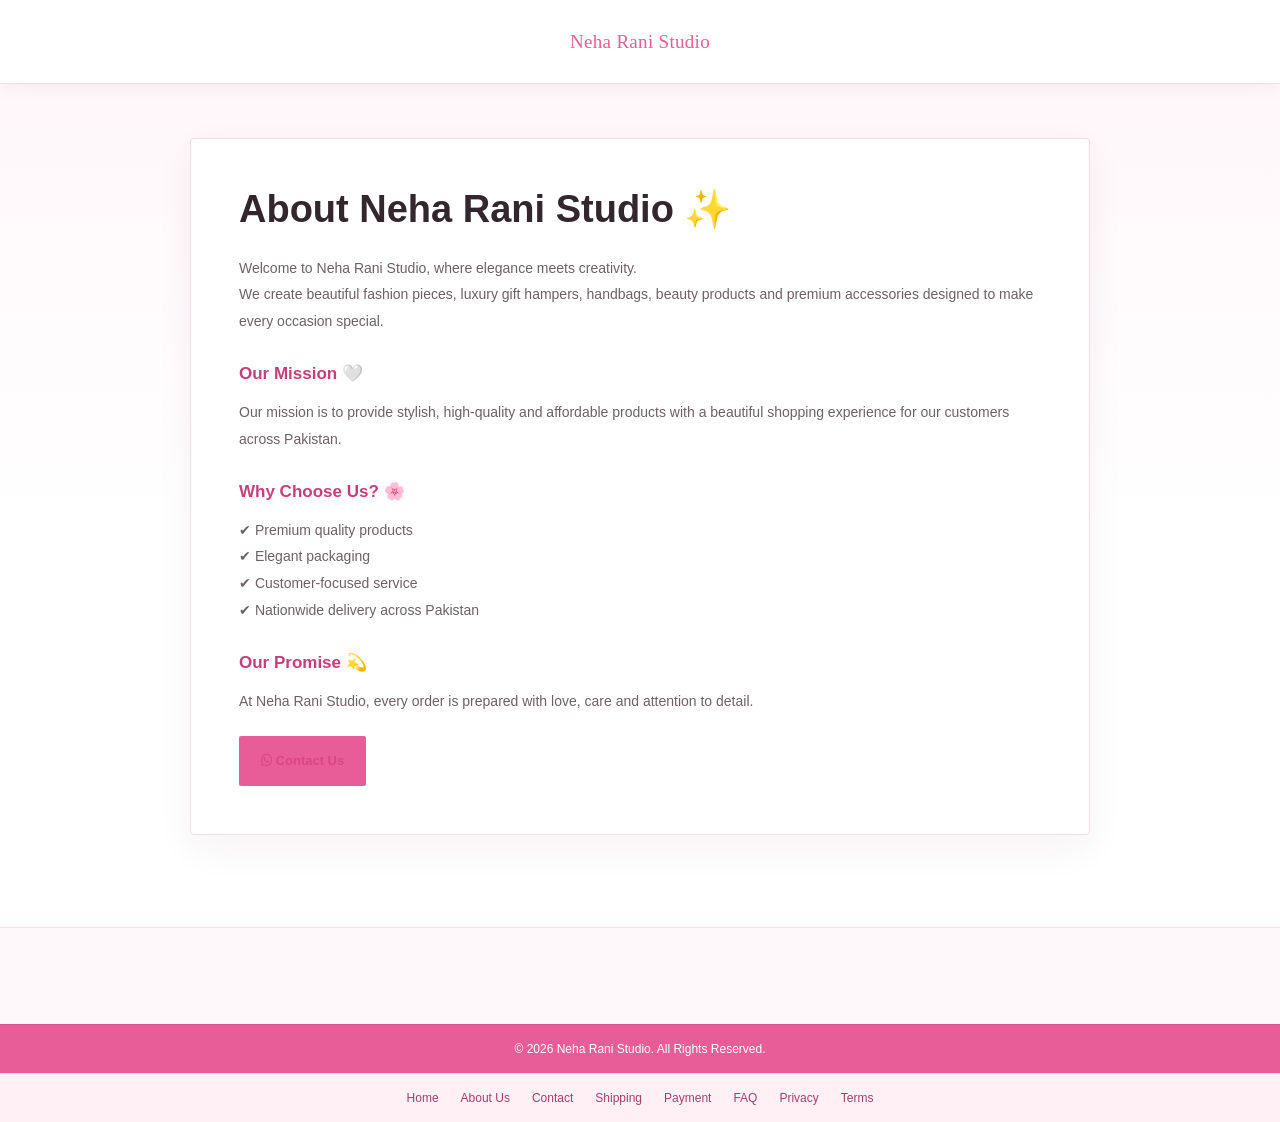
<file: about.html>
<!DOCTYPE html>
<html lang="en">

<head>

<meta charset="UTF-8">
<meta name="viewport" content="width=device-width, initial-scale=1.0">

<title>About Us | Neha Rani Studio</title>

<link rel="stylesheet" href="style.css?v=20261103-complete4">

<link rel="stylesheet" href="https://cdnjs.cloudflare.com/ajax/libs/font-awesome/6.7.2/css/all.min.css">

</head>


<body>


<header class="header">

<div class="header-center">

<a href="index.html" class="logo">

<h2>Neha Rani Studio</h2>

</a>

</div>

</header>





<section class="policy-page">


<div class="policy-box">


<h1>
About Neha Rani Studio ✨
</h1>



<p>
Welcome to Neha Rani Studio, where elegance meets creativity.
</p>




<p>
We create beautiful fashion pieces, luxury gift hampers, handbags, beauty products and premium accessories designed to make every occasion special.
</p>




<h3>
Our Mission 🤍
</h3>


<p>
Our mission is to provide stylish, high-quality and affordable products with a beautiful shopping experience for our customers across Pakistan.
</p>




<h3>
Why Choose Us? 🌸
</h3>


<p>
✔ Premium quality products<br>
✔ Elegant packaging<br>
✔ Customer-focused service<br>
✔ Nationwide delivery across Pakistan
</p>




<h3>
Our Promise 💫
</h3>


<p>
At Neha Rani Studio, every order is prepared with love, care and attention to detail.
</p>




<div class="policy-contact">


<a href="https://wa.me/923045255325" target="_blank">

<i class="fa-brands fa-whatsapp"></i>
Contact Us

</a>


</div>



</div>


</section>





<footer class="footer">

<div class="footer-bottom">

<p>
© 2026 Neha Rani Studio. All Rights Reserved.
</p>

</div>

</footer>


<nav class="policy-page-links" aria-label="Store information">
 <a href="index.html">Home</a><a href="about.html">About Us</a><a href="contact.html">Contact</a><a href="shipping.html">Shipping</a><a href="payment.html">Payment</a><a href="faq.html">FAQ</a><a href="privacy.html">Privacy</a><a href="terms.html">Terms</a>
 </nav>
</body>

</html>
</file>
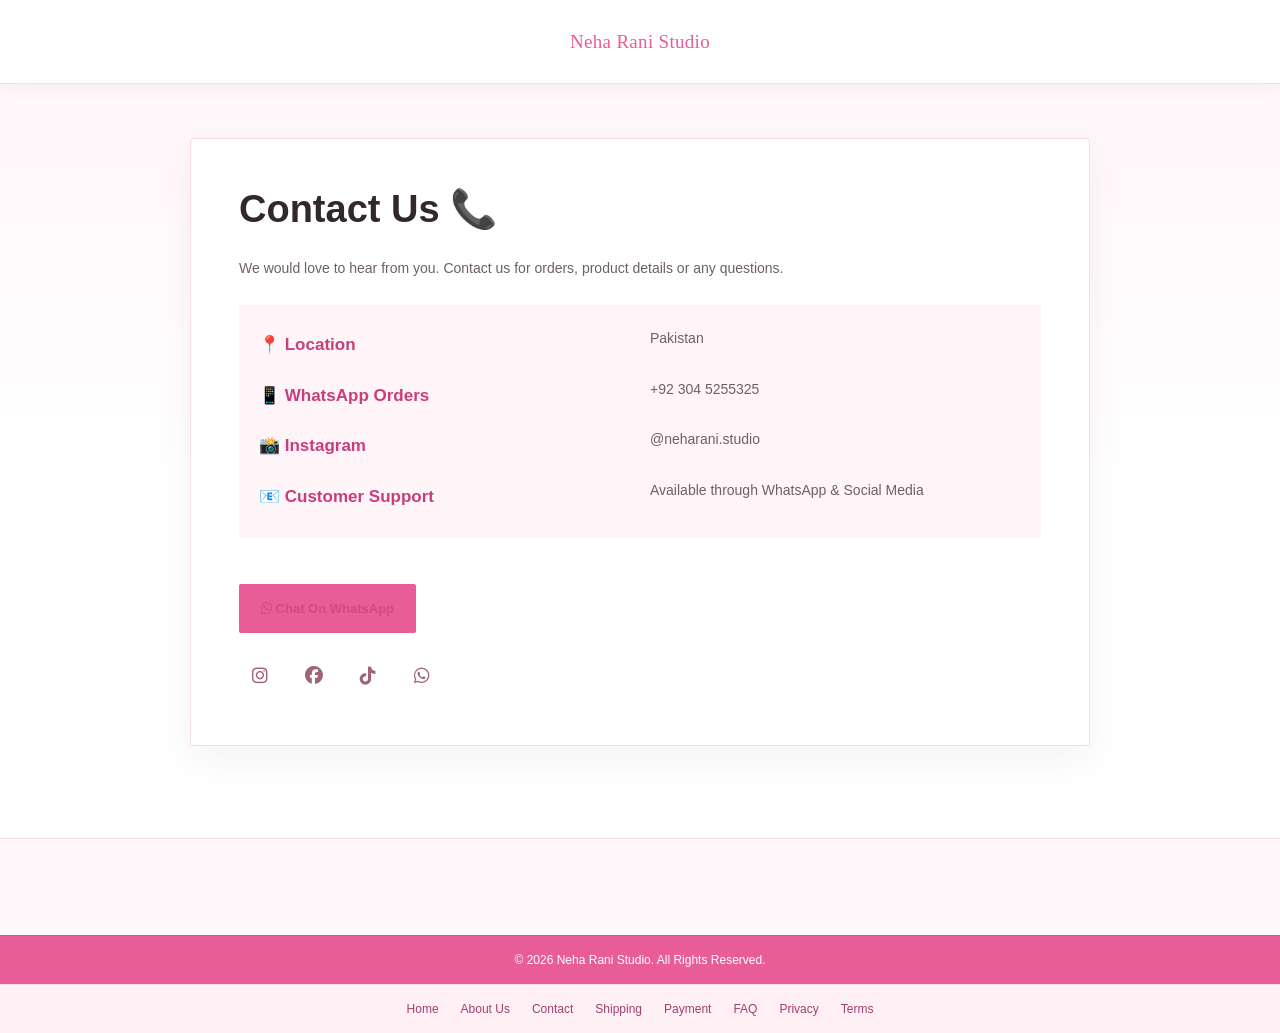
<file: contact.html>
<!DOCTYPE html>
<html lang="en">

<head>

<meta charset="UTF-8">
<meta name="viewport" content="width=device-width, initial-scale=1.0">

<title>Contact Us | Neha Rani Studio</title>

<link rel="stylesheet" href="style.css?v=20261103-complete4">

<link rel="stylesheet" href="https://cdnjs.cloudflare.com/ajax/libs/font-awesome/6.7.2/css/all.min.css">

</head>


<body>


<header class="header">

<div class="header-center">

<a href="index.html" class="logo">

<h2>Neha Rani Studio</h2>

</a>

</div>

</header>





<section class="policy-page">


<div class="policy-box">


<h1>
Contact Us 📞
</h1>



<p>
We would love to hear from you. Contact us for orders, product details or any questions.
</p>




<div class="contact-info">


<h3>
📍 Location
</h3>

<p>
Pakistan
</p>




<h3>
📱 WhatsApp Orders
</h3>

<p>
+92 304 5255325
</p>




<h3>
📸 Instagram
</h3>

<p>
@neharani.studio
</p>




<h3>
📧 Customer Support
</h3>

<p>
Available through WhatsApp & Social Media
</p>


</div>





<div class="policy-contact">


<a href="https://wa.me/923045255325" target="_blank">

<i class="fa-brands fa-whatsapp"></i>

Chat On WhatsApp

</a>


</div>





<div class="social-icons">


<a href="https://instagram.com/neharani.studio" target="_blank">

<i class="fa-brands fa-instagram"></i>

</a>


<a href="https://www.facebook.com/share/1ENFDg64BN/" target="_blank">

<i class="fa-brands fa-facebook"></i>

</a>


<a href="https://www.tiktok.com/@neharani.studio" target="_blank">

<i class="fa-brands fa-tiktok"></i>

</a>


<a href="https://wa.me/923045255325" target="_blank">

<i class="fa-brands fa-whatsapp"></i>

</a>


</div>



</div>


</section>






<footer class="footer">


<div class="footer-bottom">

<p>
© 2026 Neha Rani Studio. All Rights Reserved.
</p>

</div>


</footer>





<nav class="policy-page-links" aria-label="Store information">
 <a href="index.html">Home</a><a href="about.html">About Us</a><a href="contact.html">Contact</a><a href="shipping.html">Shipping</a><a href="payment.html">Payment</a><a href="faq.html">FAQ</a><a href="privacy.html">Privacy</a><a href="terms.html">Terms</a>
 </nav>
</body>

</html>
</file>
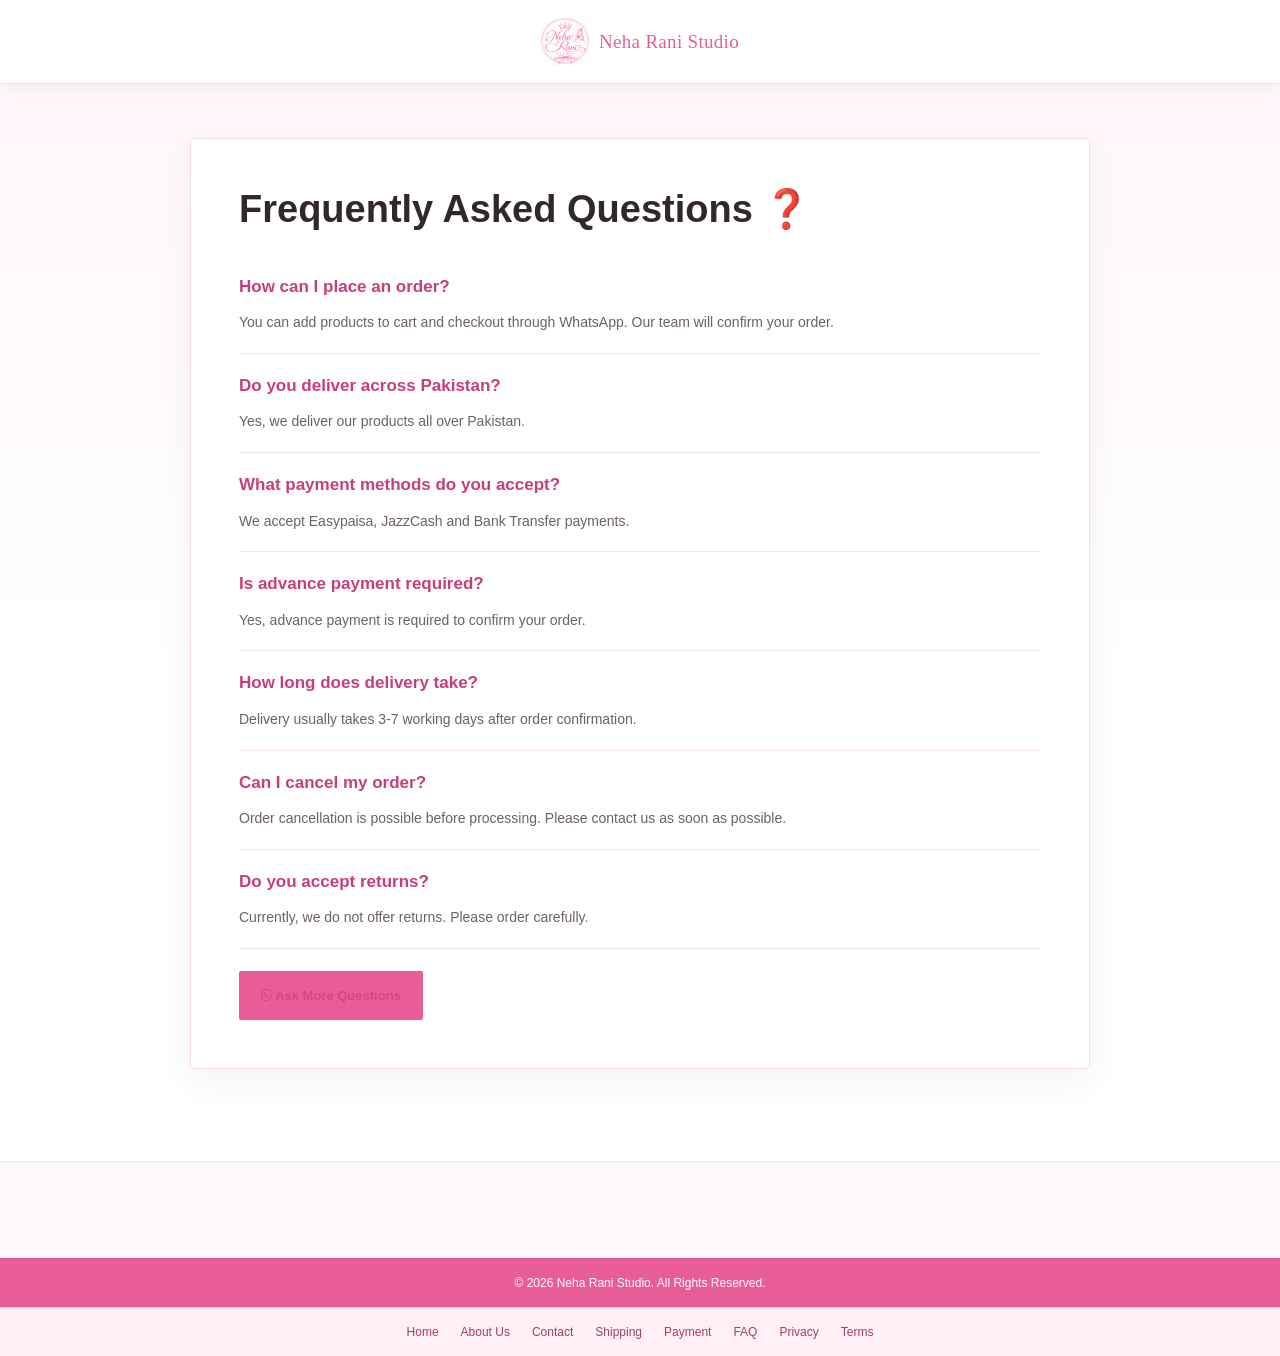
<file: faq.html>
<!DOCTYPE html>
<html lang="en">

<head>

<meta charset="UTF-8">
<meta name="viewport" content="width=device-width, initial-scale=1.0">

<title>FAQ | Neha Rani Studio</title>

<link rel="stylesheet" href="style.css?v=20261103-complete4">

<link rel="stylesheet" href="https://cdnjs.cloudflare.com/ajax/libs/font-awesome/6.7.2/css/all.min.css">

</head>


<body>


<header class="header">

<div class="header-center">

<a href="index.html" class="logo">

<img src="images/logo/Neha%20Rani%20Pink%20Studio%20Logo%20(1).png" alt="Neha Rani Studio logo">

<h2>Neha Rani Studio</h2>

</a>

</div>

</header>





<section class="policy-page">


<div class="policy-box">


<h1>
Frequently Asked Questions ❓
</h1>



<div class="faq-item">

<h3>
How can I place an order?
</h3>

<p>
You can add products to cart and checkout through WhatsApp. Our team will confirm your order.
</p>

</div>




<div class="faq-item">

<h3>
Do you deliver across Pakistan?
</h3>

<p>
Yes, we deliver our products all over Pakistan.
</p>

</div>




<div class="faq-item">

<h3>
What payment methods do you accept?
</h3>

<p>
We accept Easypaisa, JazzCash and Bank Transfer payments.
</p>

</div>




<div class="faq-item">

<h3>
Is advance payment required?
</h3>

<p>
Yes, advance payment is required to confirm your order.
</p>

</div>




<div class="faq-item">

<h3>
How long does delivery take?
</h3>

<p>
Delivery usually takes 3-7 working days after order confirmation.
</p>

</div>




<div class="faq-item">

<h3>
Can I cancel my order?
</h3>

<p>
Order cancellation is possible before processing. Please contact us as soon as possible.
</p>

</div>




<div class="faq-item">

<h3>
Do you accept returns?
</h3>

<p>
Currently, we do not offer returns. Please order carefully.
</p>

</div>



<div class="policy-contact">

<a href="https://wa.me/923045255325" target="_blank">

<i class="fa-brands fa-whatsapp"></i>
Ask More Questions

</a>

</div>



</div>


</section>






<footer class="footer">

<div class="footer-bottom">

<p>
© 2026 Neha Rani Studio. All Rights Reserved.
</p>

</div>

</footer>


<nav class="policy-page-links" aria-label="Store information">
 <a href="index.html">Home</a><a href="about.html">About Us</a><a href="contact.html">Contact</a><a href="shipping.html">Shipping</a><a href="payment.html">Payment</a><a href="faq.html">FAQ</a><a href="privacy.html">Privacy</a><a href="terms.html">Terms</a>
 </nav>
</body>

</html>
</file>
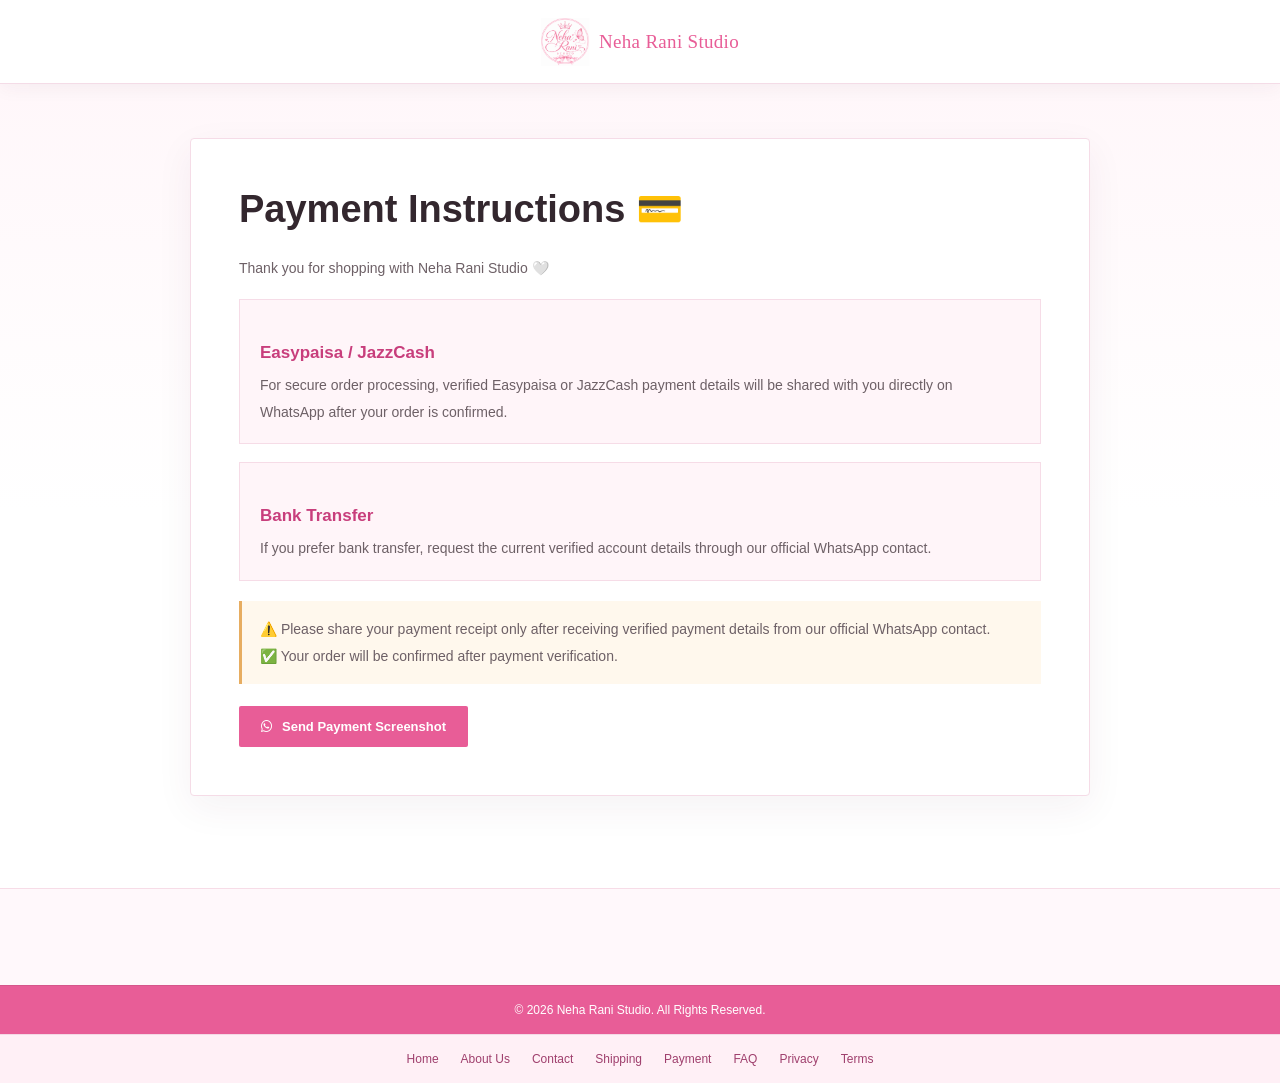
<file: payment.html>
<!DOCTYPE html>
<html lang="en">

<head>

<meta charset="UTF-8">
<meta name="viewport" content="width=device-width, initial-scale=1.0">

<title>Payment | Neha Rani Studio</title>

<link rel="stylesheet" href="style.css?v=20261103-complete4">

<link rel="stylesheet" href="https://cdnjs.cloudflare.com/ajax/libs/font-awesome/6.7.2/css/all.min.css">

</head>


<body>


<header class="header">

<div class="header-center">

<a href="index.html" class="logo">

<img src="images/logo/Neha%20Rani%20Pink%20Studio%20Logo%20(1).png" alt="Logo">

<h2>Neha Rani Studio</h2>

</a>

</div>

</header>




<section class="payment-page">


<div class="payment-box">


<h1>
Payment Instructions 💳
</h1>


<p>
Thank you for shopping with Neha Rani Studio 🤍
</p>


<div class="payment-method">


<h3>
Easypaisa / JazzCash
</h3>


<p>For secure order processing, verified Easypaisa or JazzCash payment details will be shared with you directly on WhatsApp after your order is confirmed.</p>


</div>




<div class="payment-method">


<h3>
Bank Transfer
</h3>


<p>If you prefer bank transfer, request the current verified account details through our official WhatsApp contact.</p>


</div>




<div class="payment-note">


<p>
⚠️ Please share your payment receipt only after receiving verified payment details from our official WhatsApp contact.
</p>


<p>
✅ Your order will be confirmed after payment verification.
</p>


</div>





<a href="https://wa.me/923045255325" 
class="payment-whatsapp"
target="_blank">

<i class="fa-brands fa-whatsapp"></i>
Send Payment Screenshot

</a>



</div>


</section>





<footer class="footer">

<div class="footer-bottom">

<p>
© 2026 Neha Rani Studio. All Rights Reserved.
</p>

</div>

</footer>



<nav class="policy-page-links" aria-label="Store information">
 <a href="index.html">Home</a><a href="about.html">About Us</a><a href="contact.html">Contact</a><a href="shipping.html">Shipping</a><a href="payment.html">Payment</a><a href="faq.html">FAQ</a><a href="privacy.html">Privacy</a><a href="terms.html">Terms</a>
 </nav>
</body>

</html>
</file>
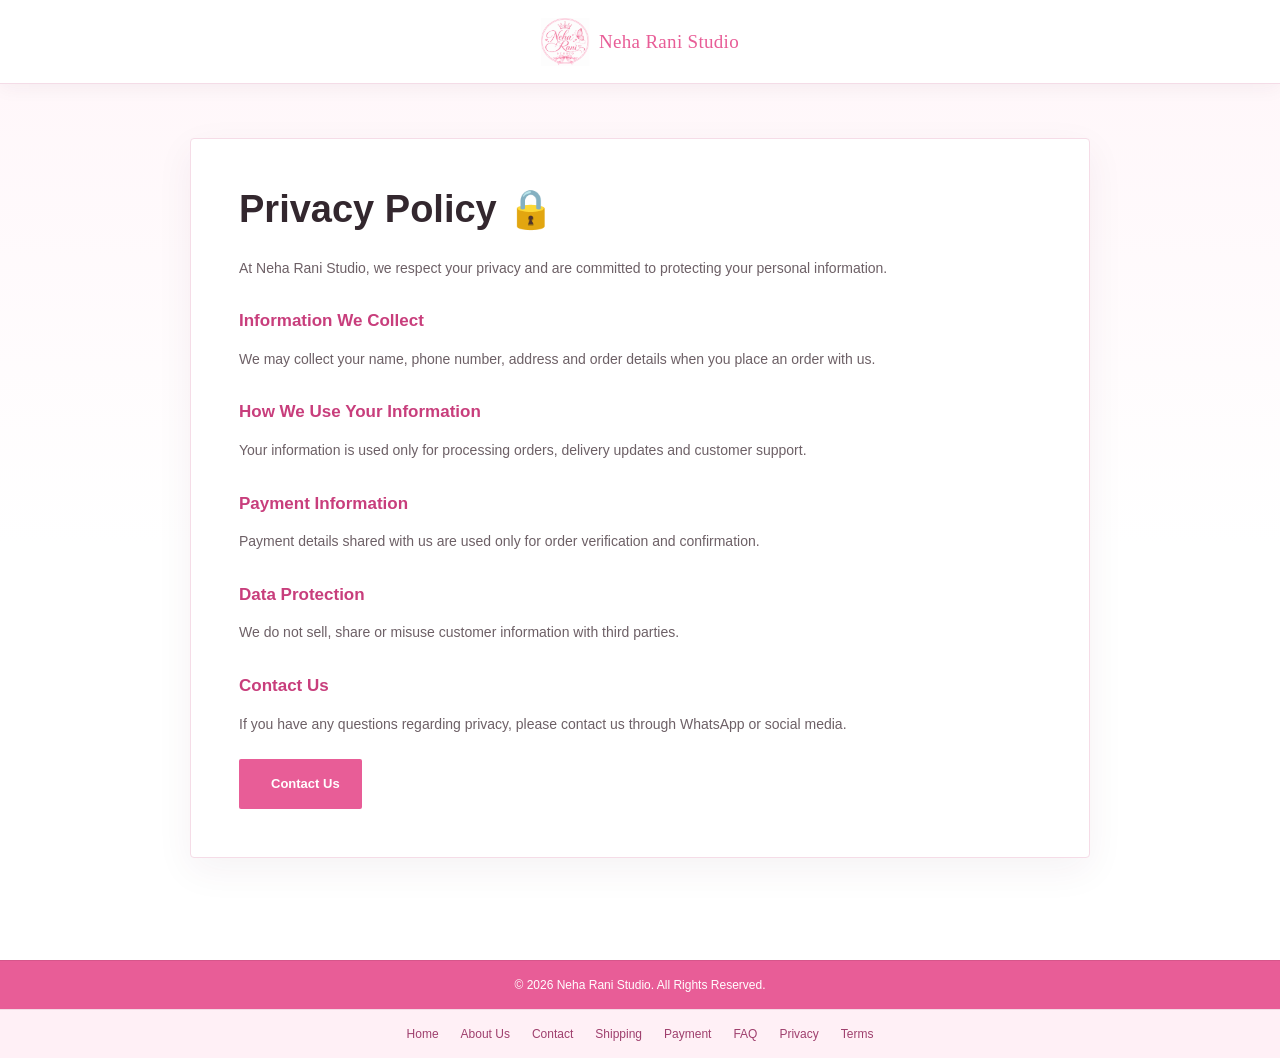
<file: privacy.html>
<!DOCTYPE html>
<html lang="en">

<head>

<meta charset="UTF-8">
<meta name="viewport" content="width=device-width, initial-scale=1.0">

<title>Privacy Policy | Neha Rani Studio</title>

<link rel="stylesheet" href="style.css?v=20261103-complete4">

</head>


<body>


<header class="header">

<div class="header-center">

<a href="index.html" class="logo">

<img src="images/logo/Neha%20Rani%20Pink%20Studio%20Logo%20(1).png" alt="Neha Rani Studio logo">

<h2>Neha Rani Studio</h2>

</a>

</div>

</header>





<section class="policy-page">


<div class="policy-box">


<h1>
Privacy Policy 🔒
</h1>



<p>
At Neha Rani Studio, we respect your privacy and are committed to protecting your personal information.
</p>




<h3>
Information We Collect
</h3>


<p>
We may collect your name, phone number, address and order details when you place an order with us.
</p>




<h3>
How We Use Your Information
</h3>


<p>
Your information is used only for processing orders, delivery updates and customer support.
</p>




<h3>
Payment Information
</h3>


<p>
Payment details shared with us are used only for order verification and confirmation.
</p>




<h3>
Data Protection
</h3>


<p>
We do not sell, share or misuse customer information with third parties.
</p>




<h3>
Contact Us
</h3>


<p>
If you have any questions regarding privacy, please contact us through WhatsApp or social media.
</p>



<a class="policy-contact"
href="https://wa.me/923045255325">

<i class="fa-brands fa-whatsapp"></i>
Contact Us

</a>



</div>


</section>





<footer class="footer-bottom">

© 2026 Neha Rani Studio. All Rights Reserved.

</footer>



<nav class="policy-page-links" aria-label="Store information"><a href="index.html">Home</a><a href="about.html">About Us</a><a href="contact.html">Contact</a><a href="shipping.html">Shipping</a><a href="payment.html">Payment</a><a href="faq.html">FAQ</a><a href="privacy.html">Privacy</a><a href="terms.html">Terms</a></nav>
</body>

</html>
</file>
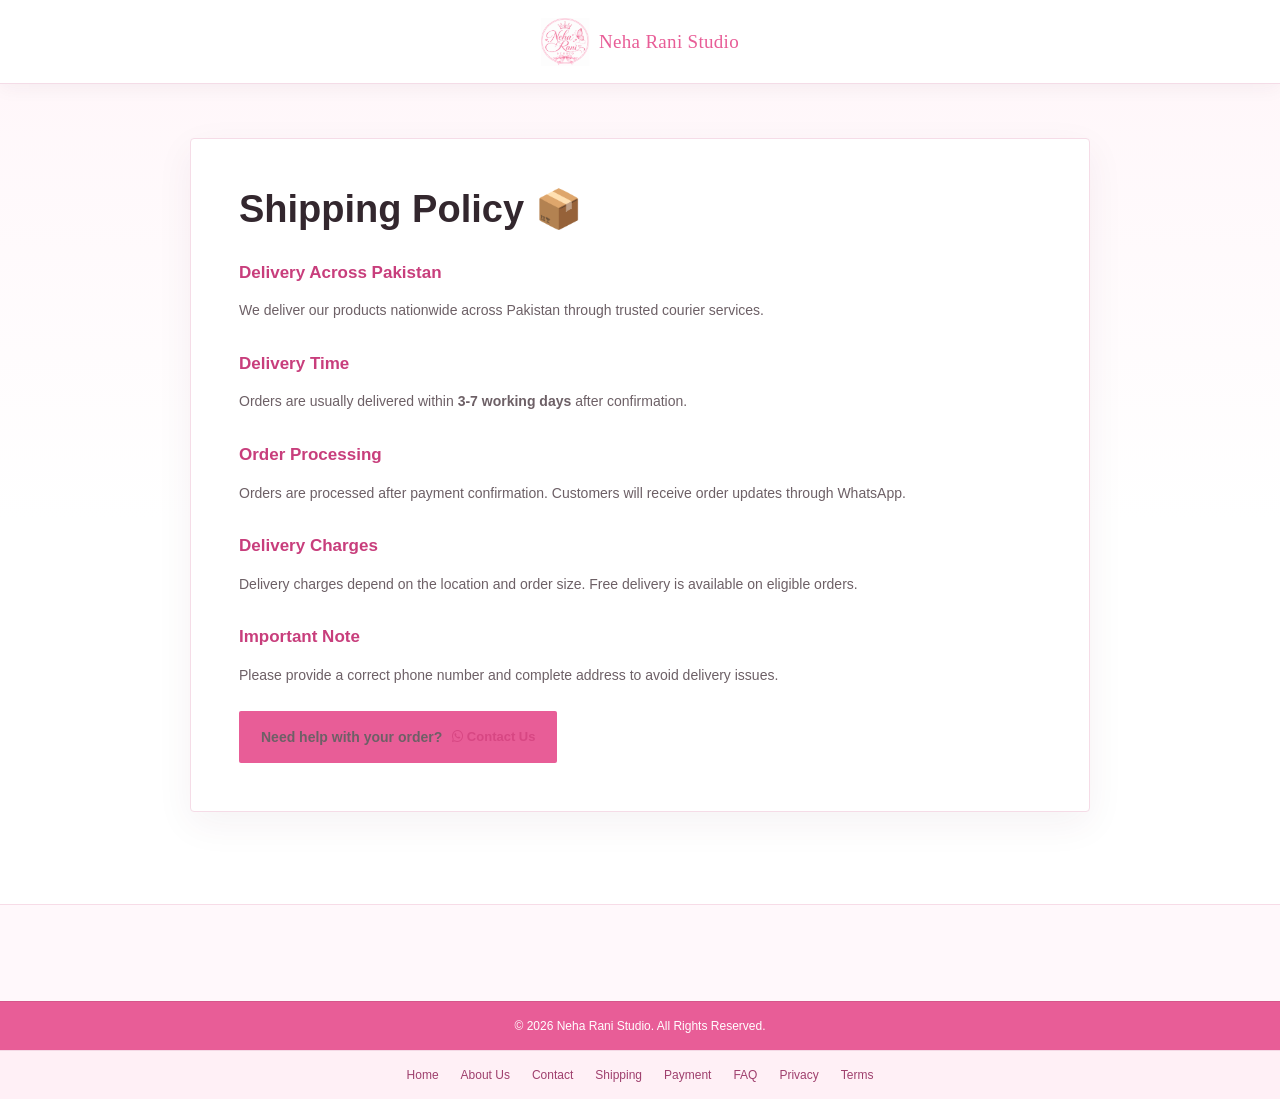
<file: shipping.html>
<!DOCTYPE html>
<html lang="en">

<head>

<meta charset="UTF-8">
<meta name="viewport" content="width=device-width, initial-scale=1.0">

<title>Shipping Policy | Neha Rani Studio</title>

<link rel="stylesheet" href="style.css?v=20261103-complete4">

<link rel="stylesheet" href="https://cdnjs.cloudflare.com/ajax/libs/font-awesome/6.7.2/css/all.min.css">

</head>


<body>


<header class="header">

<div class="header-center">

<a href="index.html" class="logo">

<img src="images/logo/Neha%20Rani%20Pink%20Studio%20Logo%20(1).png" alt="Neha Rani Studio logo">

<h2>Neha Rani Studio</h2>

</a>

</div>

</header>





<section class="policy-page">


<div class="policy-box">


<h1>
Shipping Policy 📦
</h1>



<h3>
Delivery Across Pakistan
</h3>


<p>
We deliver our products nationwide across Pakistan through trusted courier services.
</p>




<h3>
Delivery Time
</h3>


<p>
Orders are usually delivered within <b>3-7 working days</b> after confirmation.
</p>




<h3>
Order Processing
</h3>


<p>
Orders are processed after payment confirmation. Customers will receive order updates through WhatsApp.
</p>




<h3>
Delivery Charges
</h3>


<p>
Delivery charges depend on the location and order size. Free delivery is available on eligible orders.
</p>




<h3>
Important Note
</h3>


<p>
Please provide a correct phone number and complete address to avoid delivery issues.
</p>




<div class="policy-contact">

<p>
Need help with your order?
</p>


<a href="https://wa.me/923045255325" target="_blank">

<i class="fa-brands fa-whatsapp"></i>
Contact Us

</a>


</div>



</div>


</section>





<footer class="footer">

<div class="footer-bottom">

<p>
© 2026 Neha Rani Studio. All Rights Reserved.
</p>

</div>

</footer>



<nav class="policy-page-links" aria-label="Store information">
 <a href="index.html">Home</a><a href="about.html">About Us</a><a href="contact.html">Contact</a><a href="shipping.html">Shipping</a><a href="payment.html">Payment</a><a href="faq.html">FAQ</a><a href="privacy.html">Privacy</a><a href="terms.html">Terms</a>
 </nav>
</body>

</html>
</file>
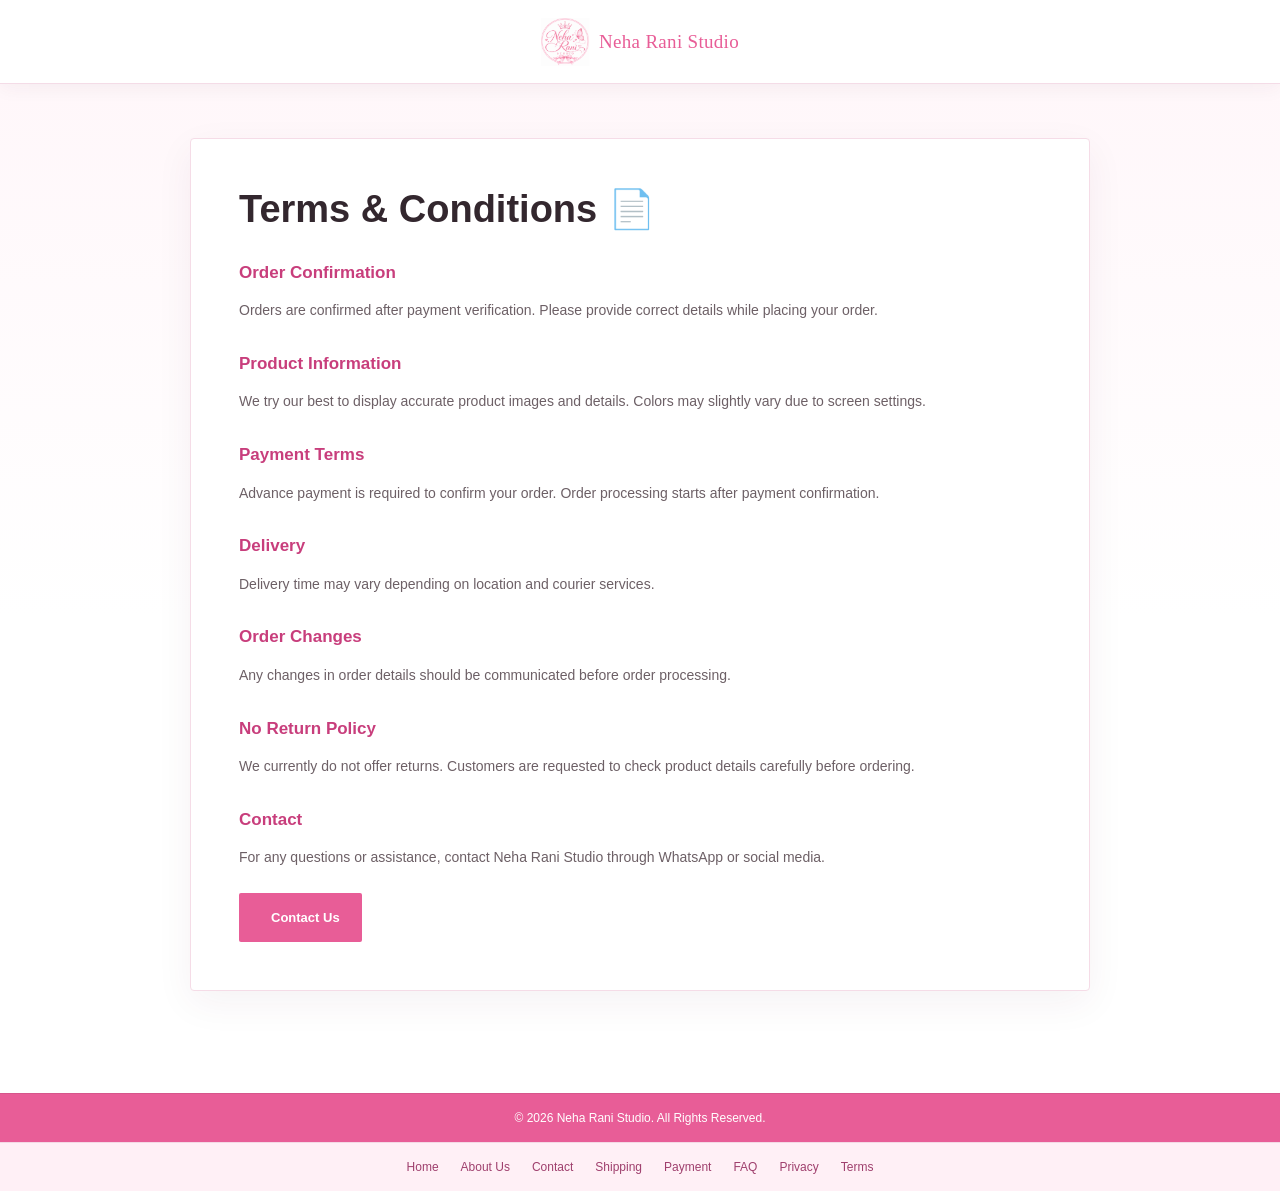
<file: terms.html>
<!DOCTYPE html>
<html lang="en">

<head>

<meta charset="UTF-8">
<meta name="viewport" content="width=device-width, initial-scale=1.0">

<title>Terms & Conditions | Neha Rani Studio</title>

<link rel="stylesheet" href="style.css?v=20261103-complete4">

</head>


<body>


<header class="header">

<div class="header-center">

<a href="index.html" class="logo">

<img src="images/logo/Neha%20Rani%20Pink%20Studio%20Logo%20(1).png" alt="Neha Rani Studio logo">

<h2>Neha Rani Studio</h2>

</a>

</div>

</header>





<section class="policy-page">


<div class="policy-box">


<h1>
Terms & Conditions 📄
</h1>



<h3>
Order Confirmation
</h3>


<p>
Orders are confirmed after payment verification. Please provide correct details while placing your order.
</p>




<h3>
Product Information
</h3>


<p>
We try our best to display accurate product images and details. Colors may slightly vary due to screen settings.
</p>




<h3>
Payment Terms
</h3>


<p>
Advance payment is required to confirm your order. Order processing starts after payment confirmation.
</p>




<h3>
Delivery
</h3>


<p>
Delivery time may vary depending on location and courier services.
</p>




<h3>
Order Changes
</h3>


<p>
Any changes in order details should be communicated before order processing.
</p>




<h3>
No Return Policy
</h3>


<p>
We currently do not offer returns. Customers are requested to check product details carefully before ordering.
</p>




<h3>
Contact
</h3>


<p>
For any questions or assistance, contact Neha Rani Studio through WhatsApp or social media.
</p>



<a class="policy-contact"
href="https://wa.me/923045255325"
target="_blank">

<i class="fa-brands fa-whatsapp"></i>
Contact Us

</a>



</div>


</section>





<footer class="footer-bottom">

© 2026 Neha Rani Studio. All Rights Reserved.

</footer>



<nav class="policy-page-links" aria-label="Store information"><a href="index.html">Home</a><a href="about.html">About Us</a><a href="contact.html">Contact</a><a href="shipping.html">Shipping</a><a href="payment.html">Payment</a><a href="faq.html">FAQ</a><a href="privacy.html">Privacy</a><a href="terms.html">Terms</a></nav>
</body>

</html>
</file>
<file: style.css>
/* =========================================================
   NEHA RANI STUDIO
   PREMIUM ECOMMERCE CSS
   VERSION 2.0
========================================================= */


/* RESET */

*{
margin:0;
padding:0;
box-sizing:border-box;
}

html{
scroll-behavior:smooth;
}

body{

font-family:'Poppins',sans-serif;

background:#fff8fb;

color:#333;

overflow-x:hidden;

-webkit-font-smoothing:antialiased;

}


img{

max-width:100%;

display:block;

}


button{

border:none;

outline:none;

cursor:pointer;

font-family:inherit;

}


input{

outline:none;

font-family:inherit;

}


a{

text-decoration:none;

color:inherit;

}


/* VARIABLES */

:root{

--primary:#e85d97;

--primary-dark:#d64082;

--light:#fff0f6;

--bg:#fff8fb;

--text:#2d2d2d;

--grey:#777;

--white:#fff;

--shadow:

0 8px 25px rgba(232,93,151,.12);

--radius:18px;

--transition:.30s ease;

}


/* CONTAINER */

.container{

width:min(1400px,92%);

margin:auto;

}


/* HIDE SCROLLBAR */

::-webkit-scrollbar{

width:8px;

}

::-webkit-scrollbar-thumb{

background:var(--primary);

border-radius:20px;

}

::-webkit-scrollbar-track{

background:#ffe9f3;

}
/* =========================================================
   PART 1.2
   TOP BAR + HEADER + MOBILE HEADER
========================================================= */

/* ================= TOP BAR ================= */

.top-bar{

background:var(--primary);

color:#fff;

height:42px;

display:flex;

align-items:center;

justify-content:space-between;

padding:0 5%;

font-size:13px;

font-weight:500;

}

.top-left{

display:flex;

align-items:center;

gap:8px;

}

.top-right{

display:flex;

align-items:center;

gap:18px;

}

.top-right a{

transition:var(--transition);

}

.top-right a:hover{

opacity:.8;

}

/* ================= HEADER ================= */

.header{

position:sticky;

top:0;

left:0;

z-index:9999;

height:80px;

background:#fff;

display:flex;

align-items:center;

justify-content:space-between;

padding:0 5%;

box-shadow:0 3px 18px rgba(0,0,0,.05);

}

.header-left,

.header-right{

display:flex;

align-items:center;

gap:12px;

}

.header-center{

position:absolute;

left:50%;

transform:translateX(-50%);

}

.logo{

display:flex;

align-items:center;

gap:10px;

}

.logo img{

width:52px;

height:52px;

object-fit:contain;

}

.logo h2{

font-size:24px;

font-weight:700;

color:var(--primary);

white-space:nowrap;

}

/* ================= ICONS ================= */

.menu-icon,

.search-btn,

.wishlist-btn,

.cart-btn{

width:44px;

height:44px;

border-radius:50%;

background:var(--light);

display:flex;

align-items:center;

justify-content:center;

font-size:18px;

color:var(--primary);

transition:var(--transition);

position:relative;

}

.menu-icon:hover,

.search-btn:hover,

.wishlist-btn:hover,

.cart-btn:hover{

background:var(--primary);

color:#fff;

transform:translateY(-2px);

}

.cart-count{

position:absolute;

top:-4px;

right:-4px;

width:20px;

height:20px;

border-radius:50%;

background:#ff3b3b;

color:#fff;

font-size:11px;

font-weight:700;

display:flex;

align-items:center;

justify-content:center;

}

/* ================= NAVIGATION ================= */

.main-nav{

height:60px;

background:#fff;

display:flex;

justify-content:center;

align-items:center;

gap:40px;

border-top:1px solid #f2f2f2;

border-bottom:1px solid #f2f2f2;

}

.main-nav a{

font-size:15px;

font-weight:500;

color:#555;

transition:var(--transition);

position:relative;

}

.main-nav a:hover{

color:var(--primary);

}

.main-nav a::after{

content:"";

position:absolute;

left:0;

bottom:-8px;

width:0;

height:2px;

background:var(--primary);

transition:.3s;

}

.main-nav a:hover::after{

width:100%;

}

/* ================= MOBILE ================= */

@media(max-width:768px){

.top-bar{

height:auto;

padding:8px 12px;

flex-direction:column;

gap:5px;

text-align:center;

font-size:11px;

}

.header{

height:68px;

padding:0 12px;

}

.header-center{

position:static;

transform:none;

}

.logo img{

width:42px;

height:42px;

}

.logo h2{

font-size:18px;

}

.header-right{

gap:6px;

}

.menu-icon,

.search-btn,

.wishlist-btn,

.cart-btn{

width:38px;

height:38px;

font-size:16px;

}

.main-nav{

display:none;

}

}

@media(max-width:480px){

.logo h2{

display:none;

}

}
/* =========================================================
   PART 1.3
   SIDEBAR + OVERLAY (TEMU STYLE)
========================================================= */

/* ================= SIDEBAR ================= */

.sidebar{

position:fixed;

top:0;

left:-320px;

width:300px;

height:100vh;

background:#fff;

z-index:99999;

overflow-y:auto;

padding:25px 20px;

transition:.35s ease;

box-shadow:8px 0 30px rgba(0,0,0,.12);

}

.sidebar.active{

left:0;

}

/* HEADER */

.sidebar h3{

font-size:24px;

color:var(--primary);

font-weight:700;

margin-bottom:25px;

text-align:center;

padding-bottom:18px;

border-bottom:1px solid #eee;

}

/* MENU */

.sidebar a{

display:flex;

align-items:center;

gap:14px;

padding:14px 16px;

margin-bottom:10px;

border-radius:14px;

font-size:15px;

font-weight:500;

color:#444;

transition:.25s;

background:#fff;

}

.sidebar a i{

width:22px;

font-size:18px;

text-align:center;

color:var(--primary);

}

.sidebar a:hover{

background:var(--light);

color:var(--primary);

transform:translateX(5px);

}

.sidebar a.active{

background:var(--primary);

color:#fff;

}

.sidebar a.active i{

color:#fff;

}

/* ================= OVERLAY ================= */

.menu-overlay{

position:fixed;

top:0;

left:0;

width:100%;

height:100%;

background:rgba(0,0,0,.45);

backdrop-filter:blur(2px);

opacity:0;

visibility:hidden;

transition:.30s;

z-index:99998;

}

.menu-overlay.active{

opacity:1;

visibility:visible;

}

/* ================= SCROLL ================= */

.sidebar::-webkit-scrollbar{

width:6px;

}

.sidebar::-webkit-scrollbar-thumb{

background:var(--primary);

border-radius:20px;

}

.sidebar::-webkit-scrollbar-track{

background:#fafafa;

}

/* ================= MOBILE ================= */

@media(max-width:768px){

.sidebar{

width:280px;

left:-290px;

}

.sidebar h3{

font-size:22px;

}

.sidebar a{

padding:13px 14px;

font-size:14px;

}

}
/* =========================================================
   PART 1.4
   HERO SECTION (TEMU / DARAZ STYLE)
=========================================================*/

/* ================= HERO ================= */

.hero-slider{

padding:25px 5% 45px;

background:linear-gradient(180deg,#fff8fb 0%,#fff 100%);

}

.heroSwiper{

border-radius:28px;

overflow:hidden;

box-shadow:0 15px 40px rgba(0,0,0,.08);

}

.hero-content{

display:flex;

align-items:center;

justify-content:space-between;

padding:60px;

min-height:480px;

background:#fff;

gap:50px;

}

.hero-text{

flex:1;

max-width:520px;

}

.hero-subtitle{

display:inline-block;

padding:8px 18px;

background:#fff0f6;

color:var(--primary);

font-size:13px;

font-weight:600;

border-radius:50px;

letter-spacing:1px;

margin-bottom:18px;

}

.hero-text h1{

font-size:52px;

line-height:1.15;

font-weight:800;

color:#222;

margin-bottom:20px;

}

.hero-text p{

font-size:17px;

line-height:1.8;

color:#666;

margin-bottom:28px;

}

.hero-btn{

display:inline-flex;

align-items:center;

justify-content:center;

padding:15px 38px;

background:var(--primary);

color:#fff;

font-size:15px;

font-weight:600;

border-radius:40px;

transition:.30s;

}

.hero-btn:hover{

background:var(--primary-dark);

transform:translateY(-3px);

box-shadow:0 10px 25px rgba(232,93,151,.25);

}

.hero-image{

flex:1;

display:flex;

justify-content:center;

align-items:center;

}

.hero-image img{

width:100%;

max-width:500px;

object-fit:contain;

transition:.35s;

}

.hero-image img:hover{

transform:scale(1.04);

}

/* ================= SWIPER ================= */

.heroSwiper .swiper-pagination{

bottom:18px !important;

}

.heroSwiper .swiper-pagination-bullet{

width:11px;

height:11px;

background:#f3b5cf;

opacity:1;

}

.heroSwiper .swiper-pagination-bullet-active{

background:var(--primary);

width:28px;

border-radius:20px;

}

/* ================= MOBILE ================= */

@media(max-width:992px){

.hero-content{

padding:40px;

min-height:auto;

}

.hero-text h1{

font-size:42px;

}

}

@media(max-width:768px){

.hero-slider{

padding:15px;

}

.hero-content{

flex-direction:column-reverse;

text-align:center;

padding:28px 22px;

gap:25px;

border-radius:22px;

}

.hero-text{

max-width:100%;

}

.hero-text h1{

font-size:30px;

margin-bottom:15px;

}

.hero-text p{

font-size:14px;

margin-bottom:22px;

}

.hero-btn{

width:100%;

max-width:240px;

margin:auto;

}

.hero-image img{

max-width:280px;

}

}

@media(max-width:480px){

.hero-text h1{

font-size:26px;

}

.hero-image img{

max-width:230px;

}

}
/* =========================================================
   PART 1.5
   SHOP BY CATEGORY (TEMU / DARAZ STYLE)
========================================================= */

/* ================= CATEGORY SECTION ================= */

.category-section{

padding:50px 0;

background:#fff;

}

.section-heading{

width:min(1400px,92%);

margin:0 auto 30px;

display:flex;

justify-content:space-between;

align-items:center;

}

.section-heading h2{

font-size:32px;

font-weight:700;

color:#222;

}

.section-heading a{

color:var(--primary);

font-weight:600;

transition:.3s;

}

.section-heading a:hover{

color:var(--primary-dark);

}

.categorySwiper{

width:min(1400px,92%);

margin:auto;

padding:8px 0 20px;

}

.categorySwiper .swiper-slide{

width:auto;

}

/* ================= CATEGORY CARD ================= */

.category-card{

display:flex;

flex-direction:column;

align-items:center;

justify-content:center;

cursor:pointer;

transition:.30s;

padding:10px;

}

.category-card:hover{

transform:translateY(-6px);

}

.category-card img{

width:120px;

height:120px;

border-radius:50%;

object-fit:cover;

background:#fff;

border:4px solid #fff;

box-shadow:0 8px 22px rgba(0,0,0,.08);

transition:.30s;

}

.category-card:hover img{

border-color:var(--primary);

transform:scale(1.05);

}

.category-card h3{

margin-top:14px;

font-size:15px;

font-weight:600;

color:#444;

text-align:center;

line-height:1.4;

}

/* ================= MOBILE ================= */

@media(max-width:768px){

.category-section{

padding:35px 0;

}

.section-heading{

margin-bottom:20px;

}

.section-heading h2{

font-size:24px;

}

.categorySwiper{

padding-bottom:10px;

}

.category-card{

padding:5px;

}

.category-card img{

width:82px;

height:82px;

}

.category-card h3{

font-size:12px;

margin-top:10px;

max-width:90px;

}

}

@media(max-width:480px){

.category-card img{

width:74px;

height:74px;

}

.category-card h3{

font-size:11px;

}

}
/* =========================================================
   PART 1.6
   FEATURED PRODUCTS (TEMU / DARAZ STYLE)
=========================================================*/

.featured-products{

padding:55px 0;

background:#fff8fb;

}

/* GRID */

.products-wrapper{

width:min(1400px,92%);

margin:auto;

display:grid;

grid-template-columns:repeat(4,1fr);

gap:24px;

}

/* PRODUCT */

.product-item{

width:100%;

}

.product-card{

background:#fff;

border-radius:22px;

overflow:hidden;

cursor:pointer;

transition:.35s;

position:relative;

box-shadow:0 10px 30px rgba(0,0,0,.06);

}

.product-card:hover{

transform:translateY(-8px);

box-shadow:0 20px 40px rgba(0,0,0,.10);

}

/* IMAGE */

.product-image{

position:relative;

height:280px;

overflow:hidden;

background:#fafafa;

}

.product-image img{

width:100%;

height:100%;

object-fit:cover;

transition:.35s;

}

.product-card:hover .product-image img{

transform:scale(1.08);

}

/* BADGE */

.product-tag{

position:absolute;

top:14px;

left:14px;

padding:6px 14px;

border-radius:30px;

background:var(--primary);

color:#fff;

font-size:12px;

font-weight:600;

z-index:2;

}

/* INFO */

.product-info{

padding:18px;

}

.product-info h3{

font-size:17px;

font-weight:600;

color:#222;

margin-bottom:8px;

line-height:1.4;

}

.product-price{

font-size:20px;

font-weight:700;

color:var(--primary);

margin-bottom:18px;

}

/* BUTTONS */

.product-actions{

display:flex;

align-items:center;

gap:10px;

}

.wishlist-add{

width:45px;

height:45px;

border-radius:50%;

background:#fff0f6;

color:var(--primary);

display:flex;

align-items:center;

justify-content:center;

font-size:18px;

transition:.3s;

flex-shrink:0;

}

.wishlist-add:hover{

background:var(--primary);

color:#fff;

}

.product-btn{

flex:1;

height:45px;

border-radius:40px;

background:var(--primary);

color:#fff;

font-size:14px;

font-weight:600;

transition:.3s;

}

.product-btn:hover{

background:var(--primary-dark);

}

/* MOBILE */

@media(max-width:992px){

.products-wrapper{

grid-template-columns:repeat(3,1fr);

}

}

@media(max-width:768px){

.featured-products{

padding:35px 0;

}

.products-wrapper{

grid-template-columns:repeat(2,1fr);

gap:14px;

}

.product-card{

border-radius:16px;

}

.product-image{

height:180px;

}

.product-info{

padding:12px;

}

.product-info h3{

font-size:14px;

min-height:40px;

}

.product-price{

font-size:17px;

margin-bottom:12px;

}

.product-btn{

height:38px;

font-size:12px;

}

.wishlist-add{

width:38px;

height:38px;

font-size:15px;

}

}

@media(max-width:420px){

.products-wrapper{

grid-template-columns:repeat(2,1fr);

gap:10px;

}

.product-image{

height:160px;

}

.product-info{

padding:10px;

}

.product-info h3{

font-size:13px;

}

.product-price{

font-size:15px;

}

}
/* =========================================================
   PART 1.7
   OFFER • REVIEWS • FOOTER (PREMIUM)
=========================================================*/

/* ================= OFFER SECTION ================= */

.offer-banner{

padding:60px 0;

background:#fff;

}

.offer-content{

width:min(1400px,92%);

margin:auto;

background:linear-gradient(135deg,#fff0f6,#ffe6f1);

border-radius:28px;

padding:55px;

display:flex;

align-items:center;

justify-content:space-between;

gap:50px;

box-shadow:0 15px 35px rgba(232,93,151,.12);

}

.offer-text{

flex:1;

}

.offer-subtitle{

display:inline-block;

padding:8px 18px;

background:#fff;

border-radius:50px;

font-size:13px;

font-weight:600;

color:var(--primary);

margin-bottom:18px;

}

.offer-text h2{

font-size:42px;

font-weight:700;

line-height:1.25;

margin-bottom:18px;

color:#222;

}

.offer-text p{

font-size:16px;

line-height:1.8;

color:#666;

margin-bottom:25px;

}

.offer-image{

flex:1;

display:flex;

justify-content:center;

}

.offer-image img{

max-width:420px;

width:100%;

transition:.35s;

}

.offer-image img:hover{

transform:scale(1.04);

}

/* ================= REVIEWS ================= */

.reviews{

padding:70px 0;

background:#fff8fb;

}

.review-grid{

width:min(1400px,92%);

margin:auto;

display:grid;

grid-template-columns:repeat(4,1fr);

gap:22px;

}

.review-card{

background:#fff;

padding:28px 22px;

border-radius:22px;

text-align:center;

transition:.3s;

box-shadow:0 10px 25px rgba(0,0,0,.06);

}

.review-card:hover{

transform:translateY(-6px);

}

.stars{

color:#ffbf00;

font-size:22px;

margin-bottom:14px;

}

.review-card p{

font-size:14px;

line-height:1.8;

color:#666;

margin-bottom:18px;

}

.review-card h4{

font-size:16px;

font-weight:600;

color:var(--primary);

}

/* ================= FOOTER ================= */

.footer{

background:#fff0f6;

padding:65px 0 20px;

}

.footer-container{

width:min(1400px,92%);

margin:auto;

display:grid;

grid-template-columns:2fr 1fr 1fr 1fr;

gap:35px;

}

.footer-logo{

display:flex;

align-items:center;

gap:12px;

margin-bottom:18px;

}

.footer-logo img{

width:55px;

height:55px;

}

.footer-logo h2{

font-size:24px;

color:var(--primary);

}

.footer-box h3{

font-size:20px;

margin-bottom:20px;

color:var(--primary);

}

.footer-box p{

font-size:14px;

line-height:1.8;

color:#666;

margin-bottom:10px;

}

.footer-box a{

display:block;

padding:8px 0;

font-size:14px;

color:#555;

transition:.25s;

}

.footer-box a:hover{

color:var(--primary);

padding-left:6px;

}

.social-icons{

display:flex;

gap:12px;

margin-top:20px;

}

.social-icons a{

width:42px;

height:42px;

border-radius:50%;

background:#fff;

display:flex;

align-items:center;

justify-content:center;

font-size:18px;

color:var(--primary);

box-shadow:0 8px 20px rgba(0,0,0,.08);

transition:.3s;

}

.social-icons a:hover{

background:var(--primary);

color:#fff;

}

.footer-bottom{

margin-top:45px;

padding-top:20px;

border-top:1px solid rgba(0,0,0,.08);

text-align:center;

font-size:13px;

color:#666;

}

/* ================= RESPONSIVE ================= */

@media(max-width:992px){

.review-grid{

grid-template-columns:repeat(2,1fr);

}

.footer-container{

grid-template-columns:repeat(2,1fr);

}

.offer-content{

flex-direction:column;

text-align:center;

}

.offer-image img{

max-width:320px;

}

}

@media(max-width:768px){

.offer-banner{

padding:35px 0;

}

.offer-content{

padding:28px 20px;

border-radius:20px;

}

.offer-text h2{

font-size:28px;

}

.offer-text p{

font-size:14px;

}

.review-grid{

grid-template-columns:1fr;

gap:15px;

}

.footer{

padding:45px 0 20px;

}

.footer-container{

grid-template-columns:1fr;

text-align:center;

}

.footer-logo{

justify-content:center;

}

.social-icons{

justify-content:center;

}

}
/* ================================
   PHASE 2.1
   TEMU STYLE MOBILE HEADER
================================ */

@media (max-width:768px){

.header{

position:sticky;
top:0;
left:0;
width:100%;
height:62px;
padding:0 12px;

display:grid;
grid-template-columns:40px 1fr auto;

align-items:center;

background:#fff;

z-index:99999;

border-bottom:1px solid #eee;

box-shadow:0 2px 10px rgba(0,0,0,.05);

}

.header-left{

justify-content:flex-start;

}

.header-center{

position:relative;
left:auto;
transform:none;

display:flex;
justify-content:center;

}

.logo{

gap:8px;

}

.logo img{

width:38px;
height:38px;

}

.logo h2{

font-size:16px;
font-weight:700;

white-space:nowrap;

}

.header-right{

display:flex;
align-items:center;
gap:8px;

}

.search-btn,
.cart-btn,
.wishlist-btn,
.menu-icon{

width:38px;
height:38px;

border-radius:50%;

background:#fff5fa;

font-size:15px;

}

.cart-count{

top:-3px;
right:-3px;

width:18px;
height:18px;

font-size:11px;

}

}
/* ================= CART PANEL ================= */

.cart-panel,
.wishlist-panel{

position:fixed;

top:0;

right:-420px;

width:380px;

height:100vh;

background:#fff;

z-index:999999;

overflow-y:auto;

transition:.35s;

box-shadow:-10px 0 35px rgba(0,0,0,.12);

padding:25px;

}

.cart-panel.active,
.wishlist-panel.active{

right:0;

}

.close-cart,
.close-wishlist{

position:absolute;

top:15px;

right:15px;

width:38px;

height:38px;

border-radius:50%;

background:#fff0f6;

color:#e85d97;

font-size:18px;

}

.cart-item,
.wishlist-item{

display:flex;

gap:12px;

align-items:center;

margin-bottom:18px;

padding-bottom:18px;

border-bottom:1px solid #eee;

}

.cart-item img,
.wishlist-item img{

width:70px;

height:70px;

border-radius:12px;

object-fit:cover;

}

.cart-info,
.wishlist-info{

flex:1;

}

.remove-cart,
.remove-wishlist{

background:#fff0f6;

width:38px;

height:38px;

border-radius:50%;

color:#e85d97;

}

.checkout-btn{

width:100%;

height:48px;

border-radius:50px;

background:#e85d97;

color:#fff;

font-size:16px;

font-weight:600;

margin-top:20px;

}

@media(max-width:768px){

.cart-panel,
.wishlist-panel{

width:100%;

right:-100%;

}

}
/* ==========================================
   SEARCH POPUP
========================================== */

.search-popup{

position:fixed;

top:0;
left:0;

width:100%;
height:100%;

background:rgba(0,0,0,.55);

backdrop-filter:blur(5px);

display:flex;

align-items:center;

justify-content:center;

opacity:0;

visibility:hidden;

transition:.30s;

z-index:999999;

}

.search-popup.active{

opacity:1;

visibility:visible;

}

.search-box{

width:92%;
max-width:650px;

background:#fff;

padding:35px;

border-radius:22px;

position:relative;

animation:popup .3s ease;

}

@keyframes popup{

from{

transform:scale(.9);

opacity:0;

}

to{

transform:scale(1);

opacity:1;

}

}

.close-search{

position:absolute;

top:15px;
right:15px;

width:42px;
height:42px;

border-radius:50%;

background:#fff0f6;

color:#e85d97;

font-size:18px;

}

.search-box h2{

margin-bottom:20px;

font-size:28px;

color:#222;

}

.search-box input{

width:100%;

height:52px;

border:2px solid #eee;

border-radius:50px;

padding:0 20px;

font-size:15px;

margin-bottom:20px;

transition:.3s;

}

.search-box input:focus{

border-color:#e85d97;

}

.search-submit{

width:100%;

height:52px;

border-radius:50px;

background:#e85d97;

color:#fff;

font-size:16px;

font-weight:600;

}

@media(max-width:768px){

.search-box{

padding:25px;

border-radius:18px;

}

.search-box h2{

font-size:22px;

}

}
/* ==========================================
PHASE 2.7
========================================== */

/* BACK TO TOP */

#topBtn{

position:fixed;

bottom:22px;

right:22px;

width:52px;

height:52px;

border-radius:50%;

background:#e85d97;

color:#fff;

font-size:20px;

display:flex;

align-items:center;

justify-content:center;

box-shadow:0 10px 25px rgba(232,93,151,.35);

opacity:0;

visibility:hidden;

transform:translateY(20px);

transition:.35s;

z-index:9999;

}

#topBtn.show{

opacity:1;

visibility:visible;

transform:translateY(0);

}

#topBtn:hover{

transform:translateY(-5px);

}


/* HEADER EFFECT */

.header-scroll{

box-shadow:0 10px 30px rgba(0,0,0,.10);

background:#ffffffee;

backdrop-filter:blur(10px);

}


/* FADE */

.fade-hidden{

opacity:0;

transform:translateY(35px);

transition:all .7s ease;

}

.fade-show{

opacity:1;

transform:translateY(0);

}


/* MOBILE */

@media(max-width:768px){

#topBtn{

width:46px;

height:46px;

font-size:18px;

right:15px;

bottom:18px;

}

}
/* ==========================================
   PHASE 2.8
========================================== */

/* BUTTON */

.product-btn.added{

background:#28a745;

}


/* TOUCH */

.touch-active{

transform:scale(.97);

}


/* PRODUCT */

.product-card{

will-change:transform;

}


/* BADGES */

.cart-count,
.wishlist-count{

display:flex;

align-items:center;

justify-content:center;

min-width:18px;

height:18px;

padding:0 5px;

border-radius:20px;

background:#ff2f5b;

color:#fff;

font-size:10px;

font-weight:700;

}


/* MOBILE BOTTOM SPACE */

@media(max-width:768px){

body{

padding-bottom:70px;

}

}


/* LOADING */

img{

transition:.3s;

}


/* PRODUCT HOVER */

.product-card:hover{

border:1px solid #f4bdd2;

}


/* CATEGORY */

.category-card{

user-select:none;

}


/* PANEL */

.cart-panel,
.wishlist-panel{

border-top-left-radius:25px;

border-bottom-left-radius:25px;

}

@media(max-width:768px){

.cart-panel,
.wishlist-panel{

border-radius:25px 25px 0 0;

top:auto;

bottom:0;

height:85vh;

}

}


/* RESPONSIVE REPAIR PATCH - November 2026 */
html, body { max-width: 100%; overflow-x: hidden; }
img { height: auto; }
button, a { -webkit-tap-highlight-color: transparent; }
body.menu-open, body.panel-open { overflow: hidden; }
@media (max-width: 768px) {
  body { padding-bottom: 0 !important; }
  .top-bar { min-height: 34px; height: auto; padding: 6px 10px; gap: 3px; font-size: 10px; line-height: 1.35; }
  .top-left { justify-content: center; }
  .top-right { gap: 10px; font-size: 10px; }
  .header { height: 64px !important; min-height: 64px; display: grid !important; grid-template-columns: 36px minmax(0,1fr) auto; gap: 5px; padding: 0 10px !important; }
  .header-left { min-width: 0; }
  .header-center { position: static !important; left: auto !important; transform: none !important; min-width: 0; display: flex; justify-content: center; }
  .logo { gap: 5px; min-width: 0; }
  .logo img { width: 36px !important; height: 36px !important; }
  .logo h2 { display: block !important; font-size: clamp(12px,3.5vw,16px) !important; white-space: nowrap; overflow: hidden; text-overflow: ellipsis; }
  .header-right { gap: 4px !important; }
  .menu-icon, .search-btn, .wishlist-btn, .cart-btn { width: 34px !important; height: 34px !important; min-width: 34px; font-size: 14px !important; }
  .cart-count, .wishlist-count { top: -4px; right: -4px; min-width: 16px; height: 16px; padding: 0 3px; font-size: 9px; }
  .main-nav { display: none !important; }
  .sidebar { width: min(82vw,310px) !important; left: calc(-1 * min(82vw,310px) - 12px) !important; }
  .sidebar.active { left: 0 !important; }
  .hero-slider { min-height: 0; }
  .hero-content { flex-direction: column; text-align: center; gap: 12px; padding: 28px 16px 42px; }
  .hero-text, .hero-image { width: 100%; max-width: 100%; }
  .hero-text h1 { font-size: clamp(27px,8vw,38px); line-height: 1.18; }
  .hero-text p { font-size: 13px; line-height: 1.6; }
  .hero-image img { width: 100%; max-height: 260px; object-fit: contain; }
  .category-section, .featured-products, .reviews { padding: 32px 0; }
  .section-heading { width: 92%; margin: 0 auto 18px; gap: 10px; }
  .section-heading h2 { font-size: clamp(20px,5.5vw,25px); }
  .products-wrapper { width: 92%; grid-template-columns: repeat(2,minmax(0,1fr)); gap: 12px; }
  .product-item, .product-card { min-width: 0; }
  .product-image { height: clamp(135px,42vw,190px) !important; }
  .product-info { padding: 10px !important; }
  .product-info h3 { font-size: 13px !important; line-height: 1.35; min-height: 34px; }
  .product-price { font-size: 15px !important; margin-bottom: 10px !important; }
  .product-actions { gap: 7px; }
  .wishlist-add { width: 35px !important; height: 35px !important; flex: 0 0 35px; }
  .product-btn { height: 35px !important; min-width: 0; padding: 0 7px; font-size: 11px !important; }
  .offer-content { width: 92%; padding: 24px 16px; }
  .offer-text h2 { font-size: 25px !important; }
  .review-grid { width: 92%; grid-template-columns: 1fr 1fr !important; gap: 10px; }
  .review-card { padding: 17px 12px; }
  .review-card p { font-size: 12px; }
  .review-card h4 { font-size: 13px; }
  .footer-container { width: 92%; grid-template-columns: 1fr 1fr !important; gap: 22px 14px; text-align: left; }
  .footer-logo { justify-content: flex-start; }
  .footer-logo h2 { font-size: 17px; }
  .social-icons { flex-wrap: wrap; gap: 8px; }
  .social-icons a { width: 34px; height: 34px; }
  .cart-panel, .wishlist-panel { width: 100% !important; height: min(86dvh,720px) !important; top: auto !important; bottom: 0 !important; right: -105% !important; border-radius: 22px 22px 0 0 !important; padding: 24px 18px calc(20px + env(safe-area-inset-bottom)) !important; }
  .cart-panel.active, .wishlist-panel.active { right: 0 !important; }
  .search-box { width: calc(100% - 28px); padding: 25px 18px; }
  .search-box h2 { font-size: 21px; }
  #topBtn { bottom: 16px; right: 14px; }
}
@media (max-width: 380px) {
  .header { grid-template-columns: 32px minmax(0,1fr) auto; padding: 0 7px !important; gap: 3px; }
  .logo h2 { font-size: 11px !important; }
  .logo img { width: 31px !important; height: 31px !important; }
  .header-right { gap: 2px !important; }
  .menu-icon, .search-btn, .wishlist-btn, .cart-btn { width: 31px !important; height: 31px !important; min-width: 31px; font-size: 12px !important; }
  .products-wrapper { gap: 8px; }
  .product-info { padding: 8px !important; }
  .product-info h3 { font-size: 12px !important; }
  .product-price { font-size: 14px !important; }
  .footer-container { grid-template-columns: 1fr !important; text-align: center; }
  .footer-logo, .social-icons { justify-content: center; }
}
@media (min-width: 769px) and (max-width: 1024px) {
  .products-wrapper { grid-template-columns: repeat(3,minmax(0,1fr)); }
  .main-nav { gap: 22px; }
  .main-nav a { font-size: 13px; }
}
.cart-count, .wishlist-count { z-index: 2; }
.empty-cart, .empty-wishlist { text-align: center; padding: 28px 12px; color: #777; }
.product-thumb { border: 2px solid #f3c1d5; border-radius: 10px; padding: 3px; background: #fff; }
.product-thumb img { width: 58px; height: 58px; object-fit: cover; border-radius: 7px; }
.order-popup { display: none; position: fixed; inset: 0; z-index: 1000000; background: rgba(0,0,0,.5); align-items: center; justify-content: center; padding: 18px; }
.order-popup.active { display: flex; }
.order-box { position: relative; width: min(100%,420px); background: #fff; border-radius: 18px; padding: 28px 20px; box-shadow: 0 15px 45px rgba(0,0,0,.18); }
.order-box input { width: 100%; height: 46px; border: 1px solid #e7d4dd; border-radius: 10px; padding: 0 12px; margin: 18px 0 12px; }
.order-box .track-btn { width: 100%; min-height: 44px; border-radius: 30px; color: #fff; background: var(--primary); }
.close-order { position: absolute; right: 12px; top: 12px; width: 34px; height: 34px; border-radius: 50%; color: var(--primary); background: var(--light); }

/* Customer review cards: compact layout, no stretched horizontal text */
#reviews .review-grid{width:min(1080px,92%);grid-template-columns:repeat(2,minmax(0,1fr));gap:16px;align-items:stretch}
#reviews .review-card{padding:20px 22px;border-radius:18px;min-width:0;display:flex;flex-direction:column;justify-content:center}
#reviews .review-card p{font-size:13px;line-height:1.55;margin:8px 0 12px;overflow-wrap:anywhere}
#reviews .review-card h4{font-size:14px;margin-top:auto}
#reviews .stars{font-size:18px;margin-bottom:4px}
@media(max-width:600px){#reviews{padding:34px 0!important}#reviews .review-grid{grid-template-columns:1fr;gap:10px}#reviews .review-card{padding:16px 18px;text-align:left}#reviews .stars{font-size:16px}#reviews .review-card p{font-size:13px}}

.category-section{padding:42px 0 48px;background:linear-gradient(180deg,#fff 0%,#fff8fb 100%)}
.category-section .section-heading{margin-bottom:22px}.category-section .section-heading h2{font-size:clamp(22px,2.4vw,30px);letter-spacing:-.02em}
.categorySwiper{overflow:hidden;padding:8px 4px 22px}.categorySwiper .swiper-slide{width:132px!important;height:auto}
.category-card{height:100%;padding:12px 8px;border:1px solid #f6e2eb;border-radius:18px;background:#fff;box-shadow:0 5px 18px rgba(100,40,70,.045)}
.category-card img{width:94px;height:94px;border:3px solid #fff0f6;box-shadow:none}
.category-card h3{font-size:13px;margin-top:11px;min-height:36px;display:flex;align-items:center;justify-content:center}
.footer-whatsapp-link{display:inline-flex;align-items:center;gap:8px;color:inherit;text-decoration:none;font-weight:600}.footer-whatsapp-link i{font-size:21px;color:#20b86a}
@media(max-width:768px){.category-section{padding:30px 0}.categorySwiper .swiper-slide{width:104px!important}.category-card{padding:9px 5px;border-radius:14px}.category-card img{width:72px;height:72px}.category-card h3{font-size:11px;min-height:32px}}

.mobile-search-bar{display:none}@media(max-width:768px){.mobile-search-bar{display:flex;align-items:center;gap:8px;width:calc(100% - 28px);margin:10px auto 14px;padding:5px 6px 5px 14px;border:1px solid #f0cddd;border-radius:30px;background:#fff;box-shadow:0 5px 16px rgba(180,70,120,.08)}.mobile-search-bar input{flex:1;min-width:0;height:38px;border:0!important;outline:0!important;background:transparent!important;font-size:13px;color:#4b3440}.mobile-search-bar button{width:38px;height:38px;flex:0 0 38px;border:0;border-radius:50%;background:#e85d97;color:#fff;font-size:15px}}
/* Cart and wishlist drawers: full-height, properly sized on every screen */
.cart-panel,.wishlist-panel{
  position:fixed!important;top:0!important;bottom:0!important;right:-105vw!important;
  width:min(420px,92vw)!important;height:100vh!important;height:100dvh!important;
  max-height:100dvh!important;box-sizing:border-box!important;overflow-y:auto!important;
  padding:28px 22px calc(24px + env(safe-area-inset-bottom))!important;
  border-radius:0!important;z-index:1000001!important;
}
.cart-panel.active,.wishlist-panel.active{right:0!important}
@media(max-width:768px){
 .cart-panel,.wishlist-panel{width:100vw!important;max-width:100vw!important;height:100vh!important;height:100dvh!important;right:-105vw!important;top:0!important;bottom:0!important;border-radius:0!important;padding:28px 18px calc(24px + env(safe-area-inset-bottom))!important}
 .cart-panel.active,.wishlist-panel.active{right:0!important}
}

/* Refined responsive storefront footer and useful link states */
.footer{background:linear-gradient(135deg,#fff7fb 0%,#fdeaf2 100%);padding:54px 0 0;margin-top:28px;border-top:1px solid #f3d7e3}
.footer-container{width:min(1180px,92%);margin:0 auto;display:grid;grid-template-columns:1.35fr 1fr 1.15fr 1fr;gap:34px;align-items:start}
.footer-box{min-width:0;display:flex;flex-direction:column;align-items:flex-start;gap:11px}
.footer-box h3{font-size:17px;color:#6b334d;margin:0 0 7px;font-weight:700}
.footer-box p{font-size:13px;line-height:1.8;color:#765e69;margin:0;overflow-wrap:anywhere}
.footer-logo{display:flex;align-items:center;gap:10px;text-decoration:none;color:#54243a}
.footer-logo img{width:48px;height:48px;object-fit:contain}
.footer-logo h2{font-size:19px;margin:0}
.footer-box>a:not(.footer-logo){font-size:13px;color:#765568;text-decoration:none;line-height:1.55;transition:color .2s,transform .2s}
.footer-box>a:not(.footer-logo):hover{color:#d74783;transform:translateX(3px)}
.footer .social-icons{display:flex;gap:9px;flex-wrap:wrap;margin-top:8px}
.footer .social-icons a{display:grid;place-items:center;width:36px;height:36px;border-radius:50%;background:#fff;color:#d94f8a;border:1px solid #f4d5e2;transition:.2s}
.footer .social-icons a:hover{background:#e85d97;color:#fff;transform:translateY(-2px)}
.footer-bottom{margin-top:38px;padding:17px 12px;text-align:center;background:#f8dce8;color:#70475a;font-size:12px}
.policy-page{min-height:65vh;padding:55px 16px;background:linear-gradient(180deg,#fff8fb,#fff)}
.policy-box{width:min(850px,100%);margin:0 auto;background:#fff;border:1px solid #f3dce6;border-radius:22px;padding:clamp(22px,5vw,42px);box-shadow:0 12px 38px rgba(130,54,88,.08);line-height:1.8}
.policy-box h1{color:#b83f78;margin:0 0 20px;font-size:clamp(24px,4vw,34px)}
.policy-box h3{color:#75415a;margin:24px 0 7px}
.policy-box p{color:#695762;font-size:14px;line-height:1.85}
.policy-box a,.policy-contact a{color:#d74783}
.policy-box .social-icons{display:flex;gap:12px;flex-wrap:wrap;margin-top:22px}
@media(max-width:850px){.footer-container{grid-template-columns:repeat(2,minmax(0,1fr));gap:28px 22px}}
@media(max-width:520px){.footer{padding-top:36px}.footer-container{grid-template-columns:1fr 1fr;gap:24px 14px}.footer-box h3{font-size:15px}.footer-box p,.footer-box>a:not(.footer-logo){font-size:12px}.footer-logo img{width:38px;height:38px}.footer-logo h2{font-size:15px}.footer .social-icons{gap:6px}.footer .social-icons a{width:32px;height:32px}.footer-bottom{margin-top:28px}}

.policy-page-links{display:flex;justify-content:center;align-items:center;gap:10px 18px;flex-wrap:wrap;padding:22px 14px;background:#fff7fb;border-top:1px solid #f4dce7}
.policy-page-links a{font-size:12px;color:#89516b;text-decoration:none;font-weight:600}
.policy-page-links a:hover{color:#d74783;text-decoration:underline}


/* =========================================================
   NEHA RANI STUDIO — EDITORIAL LUXURY REFRESH
   Keeps the existing product catalogue and shopping logic.
========================================================= */
:root{
  --primary:#c77d96;
  --primary-dark:#a95f79;
  --soft-pink:#fbf3f5;
  --ink:#292326;
  --muted:#786d71;
}
html{scroll-behavior:smooth;scroll-padding-top:90px}
body{color:var(--ink);background:#fff;font-family:'Poppins',sans-serif}
.top-bar{background:#f8eef1;color:#70545f;min-height:34px;font-size:11px;letter-spacing:.7px}
.top-bar a{color:#70545f}
.header{min-height:86px;background:rgba(255,255,255,.98);box-shadow:0 3px 18px rgba(63,35,45,.045);border-bottom:1px solid #f2e9ec}
.logo img{width:54px;height:54px;object-fit:contain}
.logo h2,.footer-logo h2{font-family:Georgia,'Times New Roman',serif;font-weight:500;letter-spacing:.3px;color:#8f596d}
.main-nav{background:#fff;border-bottom:1px solid #f1e8eb;gap:38px;padding:15px 20px}
.main-nav a{font-size:12px;letter-spacing:1.2px;text-transform:uppercase;color:#55474d;font-weight:500}
.main-nav a:hover{color:var(--primary)}
.search-btn,.cart-btn,.wishlist-btn,.menu-icon{background:#fbf3f5;color:#9c6177}
.hero-slider{background:linear-gradient(110deg,#fbf3f5 0%,#fff 58%,#f7edf0 100%);padding:28px 0 38px}
.hero-content{width:min(1320px,92%);min-height:430px;margin:auto;gap:42px}
.hero-subtitle,.offer-subtitle{color:#a66b80;letter-spacing:2.4px;font-size:11px;font-weight:600}
.hero-text h1{font-family:Georgia,'Times New Roman',serif;font-size:clamp(38px,5vw,66px);font-weight:400;line-height:1.12;letter-spacing:-1px;color:#33272c}
.hero-text p{max-width:470px;color:#786d71;line-height:1.9;font-size:14px}
.hero-btn{background:#bd7c92;color:#fff;border-radius:2px;padding:14px 28px;letter-spacing:1px;text-transform:uppercase;font-size:11px;font-weight:600;box-shadow:none}
.hero-btn:hover{background:#985d73;transform:translateY(-2px)}
.hero-image img{max-height:430px;object-fit:contain}
.swiper-pagination-bullet-active{background:#bd7c92}
.category-section,.featured-products,.reviews{padding-top:64px;padding-bottom:64px}
.category-section{background:#fff}
.section-heading{width:min(1320px,92%);margin:0 auto 28px;display:flex;align-items:end;justify-content:space-between}
.section-heading h2{font-family:Georgia,'Times New Roman',serif;font-weight:400;font-size:clamp(27px,3vw,38px);letter-spacing:-.4px;color:#352a2f}
.section-heading>a{color:#9e6579;font-size:12px;letter-spacing:.8px;text-transform:uppercase}
.category-card{background:#fff;border:1px solid #f1e8eb;border-radius:3px;padding:10px 10px 14px;box-shadow:none;transition:.25s}
.category-card:hover{transform:translateY(-4px);box-shadow:0 12px 28px rgba(75,43,54,.08)}
.category-card img{border-radius:2px;object-fit:cover}
.category-card h3{font-family:Georgia,'Times New Roman',serif;font-size:15px;font-weight:500;color:#55434b}
.featured-products{background:#fbf7f8}
.products-wrapper{width:min(1320px,92%);gap:22px}
.product-card{border:1px solid #f0e8eb;border-radius:3px;box-shadow:0 4px 18px rgba(57,37,44,.045)}
.product-card:hover{transform:translateY(-5px);box-shadow:0 14px 28px rgba(57,37,44,.09)}
.product-image{background:#f8f4f5}
.product-image img{object-fit:cover}
.product-tag{background:#bd7c92;border-radius:2px;letter-spacing:.5px;font-size:10px;text-transform:uppercase}
.product-info h3{font-family:Georgia,'Times New Roman',serif;font-size:17px;font-weight:500;color:#382d32}
.product-price{color:#a8667d;font-size:17px;font-weight:600}
.wishlist-add{border-radius:2px;background:#f8eef1;color:#a8667d}
.product-btn{border-radius:2px;background:#bd7c92;text-transform:uppercase;letter-spacing:.7px;font-size:11px}
.offer-banner{padding:60px 0;background:#fff}
.offer-content{width:min(1320px,92%);border-radius:3px;background:linear-gradient(115deg,#f8edf1,#fcf7f8);box-shadow:none;border:1px solid #f1e5e9;padding:52px}
.offer-text h2{font-family:Georgia,'Times New Roman',serif;font-weight:400;color:#382d32;font-size:clamp(30px,4vw,46px)}
.offer-text p{color:#786d71}
.offer-subtitle{background:transparent;padding:0}
.reviews{background:#fbf7f8}
.review-grid{width:min(1320px,92%);gap:16px}
.review-card{border:1px solid #f0e7ea;border-radius:3px;box-shadow:none;padding:25px 20px}
.review-card h4{font-family:Georgia,'Times New Roman',serif;font-weight:500}
.stars{color:#bd9a70}
.footer{background:#f8eef1;padding-top:58px}
.footer-container{width:min(1320px,92%)}
.footer-box h3{font-family:Georgia,'Times New Roman',serif;font-weight:500;color:#795365}
.footer-box p,.footer-box a{color:#6e6267}
.footer-logo img{object-fit:contain}
.social-icons a{border-radius:3px;color:#9e6579;box-shadow:none}
.footer-bottom{color:#786d71}
.sidebar{background:#fffafb}
.sidebar h3{font-family:Georgia,'Times New Roman',serif;color:#8f596d}
.sidebar a.active,.sidebar a:hover{background:#f8edf1;color:#9e6579}
.cart-panel,.wishlist-panel{border-left:1px solid #f0e6e9}
@media(max-width:768px){
 .top-bar{font-size:9px;letter-spacing:.3px}
 .header{min-height:62px}
 .logo img{width:36px;height:36px}
 .logo h2{font-size:15px;letter-spacing:0}
 .main-nav{display:none}
 .hero-slider{padding:18px 0 28px}
 .hero-content{min-height:0;gap:16px}
 .hero-text h1{font-size:36px}
 .hero-text p{font-size:12px}
 .hero-image img{max-height:260px}
 .section-heading{margin-bottom:20px}
 .category-section,.featured-products,.reviews{padding-top:38px;padding-bottom:38px}
 .offer-content{padding:28px 18px}
 .footer-logo img{width:48px;height:48px}
}
@media(max-width:420px){
 .hero-text h1{font-size:31px}
 .hero-image img{max-height:220px}
 .section-heading h2{font-size:26px}
}


/* S2-inspired storefront layout — keep Neha Rani Studio's own pink identity */
:root{
 --primary:#e85d97;
 --primary-dark:#cf3f7c;
 --soft-pink:#fff0f6;
 --ink:#282126;
 --muted:#71666b;
}
body{background:#fff;color:#292329}
.top-bar{background:#e85d97;color:#fff;border:0}
.top-bar a{color:#fff}
.header{background:#fff;box-shadow:0 2px 14px rgba(90,35,60,.06);border:0}
.logo h2,.footer-logo h2{color:#d84e89}
.main-nav{background:#fff;border-top:1px solid #f9e5ed;border-bottom:1px solid #f9e5ed}
.main-nav a{color:#3c3338}
.main-nav a:hover,.section-heading>a:hover{color:#e85d97}
.search-btn,.cart-btn,.wishlist-btn,.menu-icon{background:#fff0f6;color:#d84e89;border:1px solid #f8d6e4}
.hero-slider{background:#fff0f6;padding:0 0 34px}
.hero-content{min-height:460px;width:min(1380px,94%);padding:30px 2.5%;background:transparent}
.hero-text h1{color:#2e252a;font-family:'Poppins',sans-serif;font-weight:600;letter-spacing:-1.5px}
.hero-text p{color:#665b60}
.hero-subtitle,.offer-subtitle{color:#df4f8b}
.hero-btn,.product-btn{background:#e85d97;color:#fff;border:1px solid #e85d97;border-radius:0}
.hero-btn:hover,.product-btn:hover{background:#cf3f7c;border-color:#cf3f7c}
.category-section{background:#fff}
.section-heading h2{font-family:'Poppins',sans-serif;font-weight:600;color:#30272c;letter-spacing:-.7px}
.category-card{border:0;border-radius:0;padding:0 0 12px;background:#fff;box-shadow:none}
.category-card img{border-radius:0;aspect-ratio:1/1;object-fit:cover}
.category-card h3{font-family:'Poppins',sans-serif;font-size:13px;font-weight:600;color:#3e3439;text-align:center;padding-top:10px}
.category-card:hover{transform:translateY(-3px);box-shadow:none}
.featured-products{background:#fff}
.products-wrapper{width:min(1380px,94%);gap:18px}
.product-card{border:0;border-radius:0;background:#fff;box-shadow:none}
.product-card:hover{transform:translateY(-3px);box-shadow:0 8px 22px rgba(70,30,48,.08)}
.product-image{background:#fff0f6;border-radius:0;overflow:hidden}
.product-image img{transition:transform .45s ease}
.product-card:hover .product-image img{transform:scale(1.035)}
.product-info{text-align:left;padding:14px 4px}
.product-info h3{font-family:'Poppins',sans-serif;font-size:14px;font-weight:500;color:#30272c}
.product-price{color:#d84e89;font-size:15px;font-weight:600}
.product-tag{background:#e85d97;color:#fff;border-radius:0}
.wishlist-add{background:#fff0f6;color:#d84e89;border:0;border-radius:0}
.offer-banner{padding:38px 0 58px}
.offer-content{background:#fff0f6;border:0;border-radius:0;padding:clamp(24px,5vw,64px);width:min(1380px,94%)}
.offer-text h2{font-family:'Poppins',sans-serif;font-weight:600;color:#30272c}
.offer-text p{color:#665b60}
.reviews{background:#fff}
.review-card{border:1px solid #f7dce7;border-radius:0;box-shadow:none;background:#fff}
.review-card h4{font-family:'Poppins',sans-serif}
.stars{color:#e85d97}
.footer{background:#fff0f6;border-top:1px solid #f7dce7}
.footer-box h3{font-family:'Poppins',sans-serif;font-weight:600;color:#3d3037}
.footer-box p,.footer-box a{color:#695a62}
.footer .social-icons a{background:#fff;color:#e85d97;border:1px solid #f4cddd;border-radius:50%}
.footer .social-icons a:hover{background:#e85d97;color:#fff}
.footer-bottom{background:#e85d97;color:#fff}
.sidebar{background:#fff}
.sidebar a.active,.sidebar a:hover{background:#fff0f6;color:#d84e89}
.cart-panel,.wishlist-panel{border-color:#f6dce6}
@media(max-width:768px){
 .hero-slider{padding:0 0 24px}
 .hero-content{width:100%;padding:24px 5%;min-height:0}
 .hero-text h1{font-size:clamp(30px,8vw,42px);letter-spacing:-.8px}
 .category-section,.featured-products,.reviews{padding-top:42px;padding-bottom:42px}
 .products-wrapper{width:92%;gap:12px}
 .product-info{padding:10px 2px}
 .product-info h3{font-size:12px}
 .product-price{font-size:13px}
 .offer-content{width:92%;padding:25px 18px}
}


/* Final homepage sections + responsive polish */
.brand-promises{width:min(1380px,94%);margin:0 auto;padding:25px 16px;display:grid;grid-template-columns:repeat(3,minmax(0,1fr));gap:18px;border-bottom:1px solid #f6dce7}
.promise-item{display:flex;align-items:center;justify-content:center;gap:13px;min-width:0}
.promise-icon{width:44px;height:44px;flex:0 0 44px;display:grid;place-items:center;border-radius:50%;background:#fff0f6;color:#e85d97;font-size:17px}
.promise-item div{display:flex;flex-direction:column;gap:4px}
.promise-item strong{font-size:13px;font-weight:600;color:#342a30}
.promise-item small{font-size:11px;line-height:1.45;color:#84747c}
.section-eyebrow{display:block;margin-bottom:8px;color:#e85d97;font-size:10px;font-weight:700;letter-spacing:2px}
.section-heading{align-items:end}
.brand-story{padding:55px 0;background:#fff}
.brand-story-inner{width:min(1380px,94%);margin:auto;padding:clamp(26px,5vw,62px);display:grid;grid-template-columns:1.5fr .8fr;align-items:center;gap:45px;background:#fff0f6}
.story-kicker{font-size:10px;letter-spacing:2.2px;font-weight:700;color:#df4f8b}
.brand-story-copy h2{max-width:650px;margin:12px 0 14px;font-size:clamp(27px,4vw,44px);line-height:1.18;letter-spacing:-1.2px;color:#30272c;font-weight:600}
.brand-story-copy p{max-width:650px;margin:0 0 22px;color:#6f6067;font-size:14px;line-height:1.9}
.story-link{display:inline-flex;align-items:center;gap:12px;color:#d84e89;font-size:11px;font-weight:700;letter-spacing:1px;text-decoration:none}
.story-link:hover{gap:17px}
.brand-story-note{min-height:170px;padding:28px;display:flex;flex-direction:column;align-items:center;justify-content:center;text-align:center;gap:10px;background:#fff;border:1px solid #f7d6e4}
.story-heart{font-family:Georgia,serif;font-size:42px;line-height:1;color:#e85d97}
.brand-story-note strong{font-size:17px;color:#3b3036}
.brand-story-note span:last-child{font-size:12px;line-height:1.6;color:#82727a}
.category-card{cursor:pointer}
.category-card:focus-visible,.product-card:focus-visible{outline:2px solid #e85d97;outline-offset:3px}
.product-card{transition:transform .25s ease,box-shadow .25s ease}
.product-image{aspect-ratio: .82 / 1}
.product-image img{width:100%;height:100%;object-fit:cover}
.product-actions{gap:8px}
.product-btn{min-height:38px}
@media(max-width:768px){
 .brand-promises{width:92%;grid-template-columns:1fr;gap:14px;padding:20px 5px}
 .promise-item{justify-content:flex-start}
 .promise-icon{width:40px;height:40px;flex-basis:40px}
 .brand-story{padding:32px 0}
 .brand-story-inner{grid-template-columns:1fr;gap:22px;padding:25px 20px}
 .brand-story-note{min-height:130px}
 .section-eyebrow{font-size:9px}
}
@media(max-width:420px){
 .promise-item strong{font-size:12px}
 .promise-item small{font-size:10px}
 .brand-story-copy p{font-size:12px}
}

/* Consistent blush-pink styling for support and policy pages */
.policy-page,.payment-page{width:100%;min-height:62vh;padding:54px 18px 64px;background:linear-gradient(180deg,#fff7fa 0%,#fff 55%)}
.policy-box,.payment-box{width:min(900px,100%);margin:0 auto;padding:clamp(24px,5vw,48px);background:#fff;border:1px solid #f5dce7;border-radius:4px;box-shadow:0 12px 38px rgba(90,35,60,.06)}
.policy-box h1,.payment-box h1{margin:0 0 22px;color:#33272e;font-size:clamp(27px,4vw,38px);line-height:1.2;font-weight:600}
.policy-box h3,.payment-box h3{margin:25px 0 9px;color:#c83e7c;font-size:17px;font-weight:600}
.policy-box p,.payment-box p{color:#6d6066;font-size:14px;line-height:1.9}
.policy-box .contact-info{display:grid;grid-template-columns:repeat(2,minmax(0,1fr));gap:10px 20px;margin:24px 0;padding:20px;background:#fff5f9}
.policy-box .contact-info h3{margin:5px 0}
.policy-contact,.payment-whatsapp{display:inline-flex;align-items:center;justify-content:center;gap:10px;margin-top:22px;padding:13px 22px;background:#e85d97;color:#fff!important;border-radius:2px;text-decoration:none;font-size:13px;font-weight:600;transition:.2s}
.policy-contact:hover,.payment-whatsapp:hover{background:#cf3f7c;transform:translateY(-2px)}
.faq-item{padding:17px 0;border-bottom:1px solid #f5e2ea}
.faq-item h3{margin:0 0 7px}.faq-item p{margin:0}
.payment-method{margin:18px 0;padding:18px 20px;background:#fff5f9;border:1px solid #f6dce7}
.payment-note{margin-top:20px;padding:15px 18px;background:#fff8ed;border-left:3px solid #e7ad61}
.policy-page-links{width:100%;padding:17px 12px;display:flex;justify-content:center;align-items:center;flex-wrap:wrap;gap:10px 22px;background:#fff0f6;border-top:1px solid #f4d9e5}
.policy-page-links a{color:#9f3f6d;text-decoration:none;font-size:12px;font-weight:500}
.policy-page-links a:hover{color:#e85d97;text-decoration:underline}
body>.header{position:relative;top:auto;min-height:78px;border-bottom:1px solid #f4dce7;box-shadow:0 4px 18px rgba(70,30,50,.05)}
body>.header .logo img{width:48px;height:48px;object-fit:contain}
body>.header .logo h2{font-size:19px;color:#d84e89}
@media(max-width:600px){.policy-page,.payment-page{padding:28px 12px 38px}.policy-box,.payment-box{padding:23px 18px;border-radius:3px}.policy-box p,.payment-box p{font-size:13px}.policy-box .contact-info{grid-template-columns:1fr;padding:15px}.policy-page-links{gap:10px 15px}.policy-page-links a{font-size:11px}}

/* Honest customer feedback invitation */
.review-invitation{width:min(720px,92%);margin:0 auto;padding:36px 24px;text-align:center;background:#fff0f6;border:1px solid #f6d8e5}
.review-invitation-icon{display:block;color:#e85d97;font-family:Georgia,serif;font-size:42px;line-height:1}
.review-invitation h3{margin:12px 0 8px;color:#33272e;font-size:20px;font-weight:600}
.review-invitation p{max-width:540px;margin:0 auto 18px;color:#71666b;font-size:13px;line-height:1.8}
.review-invitation a{display:inline-flex;align-items:center;justify-content:center;gap:9px;padding:12px 20px;background:#25D366;color:#fff;text-decoration:none;font-size:12px;font-weight:700}
.review-invitation a:hover{background:#1ebe5d}
html{scroll-behavior:smooth}
body{overflow-x:hidden}
img{max-width:100%}
@media(max-width:600px){.review-invitation{padding:28px 18px}.review-invitation h3{font-size:18px}}


/* Reference-inspired storefront composition — Neha Rani Studio identity */
.top-bar{height:34px;padding:0 4%;justify-content:center;background:#e85d97;color:#fff;font-size:11px;letter-spacing:.7px;text-transform:uppercase}
.top-right{display:none}
.header{height:84px;padding:0 4%;box-shadow:none;border-bottom:1px solid #f7e3eb}
.main-nav{height:48px;gap:34px;border-top:0;border-bottom:1px solid #f5e4eb}
.main-nav a{font-size:12px;letter-spacing:.5px;text-transform:uppercase}
.hero-slider{padding:16px 3.5% 28px;background:#fff}
.heroSwiper{border-radius:2px;box-shadow:none}
.hero-content{min-height:430px;padding:46px 6%;gap:5%;background:#fff0f6}
.hero-text h1{font-size:clamp(34px,4.2vw,58px);font-weight:600;letter-spacing:-1.8px;line-height:1.08}
.hero-text p{max-width:440px;font-size:14px}
.hero-subtitle{padding:0;background:transparent;border-radius:0;font-size:10px;letter-spacing:2px}
.hero-btn{border-radius:2px;padding:13px 28px;font-size:11px;letter-spacing:1px;text-transform:uppercase}
.hero-image img{max-height:370px;object-fit:contain}
.collection-shortcuts{width:min(1320px,94%);margin:0 auto;padding:22px 0 30px;display:flex;justify-content:center;gap:clamp(14px,3vw,42px);overflow-x:auto;scrollbar-width:none}
.collection-shortcuts::-webkit-scrollbar{display:none}
.collection-shortcuts a{flex:0 0 auto;display:flex;align-items:center;gap:8px;color:#4a3b43;font-size:12px;font-weight:500;white-space:nowrap}
.collection-shortcuts a span{display:grid;place-items:center;width:29px;height:29px;border-radius:50%;background:#fff0f6;color:#df4f8b;font-size:15px}
.collection-shortcuts a:hover{color:#e85d97}
.category-section,.featured-products{padding-top:32px;padding-bottom:45px;background:#fff}
.section-heading{width:min(1320px,94%);margin:0 auto 24px;display:flex;justify-content:space-between;align-items:end}
.section-heading h2{font-size:clamp(23px,3vw,32px);letter-spacing:-.8px}
.section-heading>a{font-size:11px;letter-spacing:1px;text-transform:uppercase;color:#d84e89}
.categorySwiper{width:min(1320px,94%);margin:auto}
.category-card img{aspect-ratio:1/1;object-fit:cover}
.category-card h3{font-size:12px;letter-spacing:.3px}
.products-wrapper{width:min(1320px,94%);margin:auto;display:grid;grid-template-columns:repeat(4,minmax(0,1fr));gap:28px 18px}
.product-card{cursor:pointer}
.product-image{position:relative;aspect-ratio: .78 / 1;background:#fff5f9}
.product-image img{width:100%;height:100%;object-fit:cover}
.product-tag{top:12px;left:12px;padding:5px 9px;font-size:9px;letter-spacing:.6px;text-transform:uppercase}
.product-info{text-align:left;padding:13px 2px}
.product-info h3{font-size:13px;line-height:1.5;min-height:38px}
.product-price{margin:5px 0 10px;font-size:14px}
.product-actions{display:grid;grid-template-columns:1fr 1fr;gap:7px}
.product-actions .wishlist-add{grid-column:1/-1;justify-self:end;grid-row:1;width:30px;height:30px}
.product-actions .product-btn{grid-row:2;min-height:36px;padding:8px 5px;font-size:10px;letter-spacing:.4px;text-transform:uppercase;border-radius:2px}
.product-actions .buy-now{background:#e85d97;color:#fff;border:1px solid #e85d97}
.product-actions .add-cart{background:#fff;color:#d84e89;border:1px solid #e8a9c4}
.product-actions .add-cart:hover{background:#fff0f6}
.offer-banner{padding:32px 0 48px;background:#fff}
.offer-content{width:min(1320px,94%);display:grid;grid-template-columns:1fr 1fr;align-items:center;background:#fff0f6;padding:34px;gap:25px}
.offer-image img{width:100%;max-height:360px;object-fit:cover}
.offer-text h2{font-size:clamp(26px,3.5vw,42px);line-height:1.15}
.bestseller-feature{width:min(1320px,94%);margin:24px auto 54px;display:grid;grid-template-columns:1.05fr .95fr;min-height:300px;background:#fff0f6}
.bestseller-photo img{width:100%;height:100%;min-height:300px;object-fit:cover}
.bestseller-copy{padding:clamp(25px,5vw,65px);display:flex;flex-direction:column;justify-content:center;align-items:flex-start}
.bestseller-copy h2{margin:12px 0;font-size:clamp(26px,3.5vw,42px);line-height:1.15;color:#33272e}
.bestseller-copy p{font-size:13px;line-height:1.8;color:#71666b;margin-bottom:20px}
.bestseller-link{font-size:10px;letter-spacing:1px;font-weight:700;color:#d84e89}
.brand-story{padding:20px 0 55px}
.brand-story-inner{grid-template-columns:1.5fr .7fr}
.footer{background:#fff8fb}
@media(max-width:900px){.products-wrapper{grid-template-columns:repeat(3,minmax(0,1fr));gap:22px 14px}.hero-content{min-height:360px;padding:35px 5%}}
@media(max-width:768px){
 .top-bar{height:auto;min-height:32px;padding:8px 10px;font-size:9px}
 .header{height:68px;padding:0 12px}
 .main-nav{display:none}
 .hero-slider{padding:10px 12px 20px}
 .hero-content{min-height:0;flex-direction:column-reverse;gap:18px;padding:24px 18px 35px;text-align:center}
 .hero-text{max-width:100%}
 .hero-text h1{font-size:clamp(29px,8vw,39px);letter-spacing:-.8px}
 .hero-text p{font-size:12px;line-height:1.7;margin:0 auto 17px}
 .hero-image img{max-height:230px;width:100%}
 .collection-shortcuts{justify-content:flex-start;width:100%;padding:16px 14px 22px;gap:18px}
 .category-section,.featured-products{padding:25px 0 34px}
 .section-heading{margin-bottom:17px}
 .products-wrapper{width:92%;grid-template-columns:repeat(2,minmax(0,1fr));gap:18px 12px}
 .product-info h3{font-size:12px;min-height:36px}
 .product-price{font-size:13px}
 .product-actions{gap:5px}
 .product-actions .product-btn{font-size:9px;min-height:34px}
 .offer-content{grid-template-columns:1fr;padding:23px 18px}
 .offer-image img{max-height:230px}
 .bestseller-feature{grid-template-columns:1fr;margin:18px auto 35px}
 .bestseller-photo img{min-height:0;max-height:260px}
 .bestseller-copy{padding:25px 20px}
 .brand-story{padding:10px 0 35px}
 .brand-story-inner{grid-template-columns:1fr}
}
@media(max-width:380px){
 .product-actions .product-btn{font-size:8px;padding:7px 3px}
 .collection-shortcuts{gap:14px}
}


/* =========================================================
   MOBILE LAYOUT REFINEMENT — stable, fluid and touch-friendly
   Keeps the existing catalogue, pink identity and interactions.
========================================================= */
@media (max-width: 768px) {
  html { scroll-padding-top: 76px; }
  body { width: 100%; min-width: 0; overflow-x: clip; }
  .container, .section-heading, .products-wrapper,
  .categorySwiper, .brand-promises, .brand-story-inner,
  .offer-content, .footer-container {
    max-width: 100%;
    min-width: 0;
  }

  /* A tidy header that stays available while scrolling */
  body > .top-bar { min-height: 30px; padding: 7px 10px; line-height: 1.4; }
  body > .header {
    position: sticky;
    top: 0;
    z-index: 9999;
    display: grid;
    grid-template-columns: 36px minmax(0, 1fr) auto;
    align-items: center;
    gap: 8px;
    width: 100%;
    height: 64px;
    min-height: 64px;
    padding: 0 12px;
    background: rgba(255,255,255,.98);
    border-bottom: 1px solid #f5dce7;
    box-shadow: 0 3px 12px rgba(90,35,60,.07);
  }
  .header-left, .header-right { min-width: 0; gap: 6px; }
  .header-left { justify-content: flex-start; }
  .header-center { position: static; min-width: 0; transform: none; }
  .header-center .logo { min-width: 0; gap: 7px; justify-content: center; }
  .header-center .logo img { width: 36px; height: 36px; flex: 0 0 36px; }
  .header-center .logo h2 {
    display: block;
    min-width: 0;
    overflow: hidden;
    text-overflow: ellipsis;
    font-size: clamp(12px, 3.5vw, 16px);
    white-space: nowrap;
  }
  .header-right { justify-content: flex-end; }
  .header .menu-icon, .header .search-btn,
  .header .wishlist-btn, .header .cart-btn {
    width: 36px;
    height: 36px;
    min-width: 36px;
    flex: 0 0 36px;
    font-size: 14px;
  }

  /* Comfortable section rhythm and prevent accidental page-width jumps */
  .hero-slider { padding: 12px 10px 22px; }
  .heroSwiper { width: 100%; }
  .hero-content { width: 100%; min-width: 0; padding: 22px 16px 30px; gap: 14px; }
  .hero-image, .hero-text { width: 100%; min-width: 0; }
  .hero-image img { width: 100%; max-height: 225px; object-fit: contain; }
  .hero-text h1 { max-width: 100%; overflow-wrap: anywhere; }
  .hero-text p { max-width: 34rem; }
  .hero-btn { min-height: 44px; display: inline-flex; align-items: center; justify-content: center; }

  .collection-shortcuts {
    max-width: 100%;
    overflow-x: auto;
    overscroll-behavior-x: contain;
    -webkit-overflow-scrolling: touch;
    padding: 14px 12px 18px;
  }
  .categorySwiper { overflow: hidden; }
  .category-card { min-width: 0; }
  .category-card img { width: 100%; aspect-ratio: 1 / 1; height: auto; }
  .category-card h3 { overflow-wrap: anywhere; }

  .products-wrapper {
    grid-template-columns: repeat(2, minmax(0, 1fr));
    align-items: start;
    gap: 20px 12px;
  }
  .product-item, .product-card, .product-image, .product-info { min-width: 0; }
  .product-image { width: 100%; aspect-ratio:  .78 / 1; height: auto; }
  .product-image img { width: 100%; height: 100%; object-fit: cover; }
  .product-info { padding: 10px 2px; }
  .product-info h3 {
    min-height: 0;
    font-size: 12px;
    line-height: 1.45;
    overflow-wrap: anywhere;
  }
  .product-price { margin: 6px 0 10px; font-size: 13px; }
  .product-actions { display: flex; align-items: center; gap: 7px; min-width: 0; }
  .product-actions .wishlist-add {
    width: 34px;
    height: 34px;
    min-width: 34px;
    flex: 0 0 34px;
    margin: 0;
  }
  .product-actions .product-btn {
    min-width: 0;
    min-height: 38px;
    flex: 1 1 0;
    padding: 7px 5px;
    font-size: 9px;
    line-height: 1.25;
    white-space: normal;
    overflow-wrap: anywhere;
  }

  .brand-promises { padding: 18px 12px; }
  .promise-item { min-width: 0; }
  .promise-item div { min-width: 0; }
  .promise-item strong, .promise-item small { overflow-wrap: anywhere; }
  .offer-content { width: 92%; gap: 16px; }
  .offer-text h2, .bestseller-copy h2, .brand-story-copy h2 { overflow-wrap: anywhere; }
  .bestseller-feature { width: 92%; }
  .brand-story-inner { width: 92%; }
  .review-invitation { max-width: 92%; }
  .footer-container { width: 92%; }
  .footer-box { min-width: 0; }
  .footer-box p, .footer-box a { overflow-wrap: anywhere; }
}

@media (max-width: 390px) {
  body > .header { grid-template-columns: 34px minmax(0, 1fr) auto; gap: 5px; padding: 0 9px; }
  .header-center .logo { gap: 5px; }
  .header-center .logo img { width: 32px; height: 32px; flex-basis: 32px; }
  .header-center .logo h2 { font-size: 11px; }
  .header .menu-icon, .header .search-btn,
  .header .wishlist-btn, .header .cart-btn {
    width: 33px; height: 33px; min-width: 33px; flex-basis: 33px;
  }
  .header-right { gap: 4px; }
  .products-wrapper { gap: 17px 9px; }
  .product-actions { gap: 5px; }
  .product-actions .wishlist-add { width: 31px; height: 31px; min-width: 31px; flex-basis: 31px; }
  .product-actions .product-btn { font-size: 8px; padding-inline: 3px; }
  .section-heading h2 { font-size: 22px; }
}

@media (prefers-reduced-motion: reduce) {
  html { scroll-behavior: auto; }
  *, *::before, *::after { scroll-behavior: auto !important; transition-duration: .01ms !important; }
}


/* MOBILE PRODUCT ACTIONS + FOOTER FINAL OVERRIDE */
@media (max-width: 768px) {
  /* Wishlist floats neatly on the photo; Add to Cart gets a full-width row */
  .product-card { position: relative !important; min-width: 0; overflow: visible; }
  .product-image { position: relative; }
  .product-actions {
    display: block !important;
    position: static !important;
    width: 100%;
    margin-top: 10px;
  }
  .product-actions .wishlist-add {
    position: absolute !important;
    top: 9px;
    right: 9px;
    z-index: 5;
    display: grid !important;
    place-items: center;
    width: 36px !important;
    height: 36px !important;
    min-width: 36px !important;
    padding: 0 !important;
    border: 1px solid #f2cddd !important;
    border-radius: 50% !important;
    background: rgba(255,255,255,.96) !important;
    color: #d84e89 !important;
    box-shadow: 0 2px 9px rgba(90,35,60,.12);
  }
  .product-actions .add-cart {
    display: flex !important;
    align-items: center;
    justify-content: center;
    width: 100% !important;
    min-width: 0 !important;
    min-height: 42px !important;
    height: auto !important;
    padding: 11px 10px !important;
    border: 1px solid #e85d97 !important;
    border-radius: 3px !important;
    background: #e85d97 !important;
    color: #fff !important;
    font-size: 11px !important;
    font-weight: 600 !important;
    line-height: 1.25 !important;
    letter-spacing: .35px;
    white-space: nowrap;
    box-sizing: border-box;
  }
  .product-actions .add-cart:active { background: #cf3f7c !important; }

  /* Footer columns have consistent alignment and never spill off-screen */
  .footer { width: 100%; overflow: hidden; padding: 34px 0 0 !important; }
  .footer-container {
    width: calc(100% - 32px) !important;
    max-width: 560px;
    margin: 0 auto !important;
    display: grid !important;
    grid-template-columns: minmax(0,1fr) minmax(0,1fr) !important;
    align-items: start !important;
    justify-items: stretch;
    gap: 26px 18px !important;
    text-align: left !important;
    box-sizing: border-box;
  }
  .footer-box {
    width: 100%;
    min-width: 0 !important;
    max-width: 100%;
    display: flex !important;
    flex-direction: column;
    align-items: flex-start !important;
    gap: 9px !important;
    overflow-wrap: anywhere;
  }
  .footer-box:first-child { grid-column: 1 / -1; }
  .footer-box:last-child { grid-column: 1 / -1; }
  .footer-box h3 { margin: 0 0 4px !important; font-size: 15px !important; }
  .footer-box p { max-width: 100%; font-size: 12px !important; line-height: 1.7 !important; }
  .footer-box > a:not(.footer-logo) {
    display: block;
    max-width: 100%;
    padding: 2px 0 !important;
    font-size: 12px !important;
    line-height: 1.5 !important;
    overflow-wrap: anywhere;
    word-break: normal;
  }
  .footer-logo { max-width: 100%; justify-content: flex-start !important; gap: 8px; }
  .footer-logo img { width: 38px !important; height: 38px !important; flex: 0 0 38px; }
  .footer-logo h2 { font-size: 15px !important; overflow-wrap: anywhere; }
  .footer .social-icons {
    display: flex !important;
    justify-content: flex-start !important;
    flex-wrap: wrap !important;
    gap: 8px !important;
    width: 100%;
  }
  .footer .social-icons a { width: 34px !important; height: 34px !important; flex: 0 0 34px; }
  .footer-bottom {
    width: 100%;
    box-sizing: border-box;
    margin-top: 26px !important;
    padding: 14px 14px calc(14px + env(safe-area-inset-bottom)) !important;
    font-size: 11px !important;
    line-height: 1.6;
    overflow-wrap: anywhere;
    text-align: center;
  }
  .reviews { padding: 34px 0 !important; }
  .review-invitation {
    width: calc(100% - 32px) !important;
    max-width: 520px;
    box-sizing: border-box;
    margin: 0 auto;
    padding: 26px 18px !important;
  }
  .review-invitation p { font-size: 12px; line-height: 1.7; }
  .review-invitation a {
    max-width: 100%;
    min-height: 42px;
    box-sizing: border-box;
    padding: 11px 16px;
    font-size: 11px;
  }
}
@media (max-width: 380px) {
  .footer-container { width: calc(100% - 26px) !important; gap: 22px 12px !important; }
  .footer-box h3 { font-size: 14px !important; }
  .footer-box > a:not(.footer-logo), .footer-box p { font-size: 11px !important; }
  .product-actions .add-cart { min-height: 40px !important; font-size: 10px !important; }
}


/* Pretty blush-pink collection shortcut pills */
.collection-shortcuts{
  width:min(1320px,94%);
  margin:4px auto 8px;
  padding:16px 4px 22px;
  display:flex;
  align-items:center;
  justify-content:center;
  flex-wrap:wrap;
  gap:11px;
  overflow:visible;
}
.collection-shortcuts a{
  flex:0 0 auto;
  display:inline-flex;
  align-items:center;
  gap:8px;
  padding:9px 15px 9px 10px;
  border:1px solid #f3d6e2;
  border-radius:999px;
  background:linear-gradient(135deg,#fffafd 0%,#fff1f7 100%);
  color:#765466;
  font-size:12px;
  font-weight:600;
  letter-spacing:.15px;
  white-space:nowrap;
  text-decoration:none;
  box-shadow:0 3px 12px rgba(190,91,132,.07);
  transition:transform .22s ease,box-shadow .22s ease,border-color .22s ease,background .22s ease,color .22s ease;
}
.collection-shortcuts a span{
  display:grid;
  place-items:center;
  flex:0 0 27px;
  width:27px;
  height:27px;
  border:1px solid #f4d2e0;
  border-radius:50%;
  background:#fff;
  color:#df6599;
  font-size:15px;
  line-height:1;
  box-shadow:0 2px 6px rgba(190,91,132,.08);
}
.collection-shortcuts a:hover,
.collection-shortcuts a:focus-visible{
  color:#c43f79;
  border-color:#eaa8c5;
  background:linear-gradient(135deg,#fff1f7,#ffe3ef);
  box-shadow:0 7px 18px rgba(190,91,132,.15);
  transform:translateY(-3px);
  outline:none;
}
.collection-shortcuts a:active{transform:scale(.97)}
@media(max-width:768px){
 .collection-shortcuts{
   width:100%;
   margin:0;
   padding:13px 14px 18px;
   justify-content:flex-start;
   flex-wrap:nowrap;
   gap:9px;
   overflow-x:auto;
   overflow-y:hidden;
   scroll-snap-type:x proximity;
   -webkit-overflow-scrolling:touch;
   scrollbar-width:none;
 }
 .collection-shortcuts::-webkit-scrollbar{display:none}
 .collection-shortcuts a{
   scroll-snap-align:start;
   padding:7px 12px 7px 8px;
   font-size:11px;
 }
 .collection-shortcuts a span{width:25px;height:25px;flex-basis:25px;font-size:14px}
}




/* Third slide: full banner visible, moderate height, no crop */
.hero-full-banner{display:block!important;padding:0!important;min-height:0!important;height:auto!important;max-height:440px;overflow:hidden;background:#fff0f6!important;}
.hero-full-banner .hero-text{display:none!important;}
.hero-full-banner .hero-image{position:static!important;inset:auto!important;display:flex!important;justify-content:center;align-items:center;width:100%!important;height:auto!important;}
.hero-full-banner .hero-image img{display:block;width:100%!important;max-width:100%!important;height:auto!important;max-height:440px;object-fit:contain!important;object-position:center;}
@media(max-width:768px){.hero-full-banner{max-height:300px;}.hero-full-banner .hero-image img{max-height:300px;}}


/* Third hero slide: copy on the left, larger complete image on the right */
.hero-full-banner{display:flex!important;flex-direction:row!important;align-items:center!important;justify-content:space-between!important;gap:28px!important;padding:42px 50px!important;min-height:460px!important;height:auto!important;max-height:none!important;overflow:hidden;background:linear-gradient(110deg,#fff7fa 0%,#fff 100%)!important;}
.hero-full-banner .hero-text{display:block!important;flex:0 0 40%!important;width:40%!important;max-width:470px!important;}
.hero-full-banner .hero-image{position:static!important;inset:auto!important;flex:1 1 60%!important;width:60%!important;height:auto!important;min-width:0;display:flex!important;justify-content:flex-end!important;align-items:center!important;}
.hero-full-banner .hero-image img{display:block;width:100%!important;max-width:680px!important;height:auto!important;max-height:390px!important;object-fit:contain!important;object-position:right center!important;}
@media(max-width:768px){.hero-full-banner{flex-direction:column-reverse!important;text-align:center!important;padding:25px 20px!important;gap:18px!important;min-height:0!important;}.hero-full-banner .hero-text{flex:auto!important;width:100%!important;max-width:100%!important;}.hero-full-banner .hero-text h1{font-size:28px!important;}.hero-full-banner .hero-text p{font-size:13px!important;}.hero-full-banner .hero-image{flex:auto!important;width:100%!important;justify-content:center!important;}.hero-full-banner .hero-image img{max-width:100%!important;max-height:240px!important;object-position:center!important;}}



/* FINAL: keep all three homepage hero banners exactly consistent */
.heroSwiper .swiper-slide{height:auto!important;display:flex!important;align-items:stretch!important}
.heroSwiper .hero-content{
  box-sizing:border-box!important;
  display:flex!important;
  flex-direction:row!important;
  align-items:center!important;
  justify-content:space-between!important;
  gap:28px!important;
  width:100%!important;
  min-height:460px!important;
  height:460px!important;
  max-height:460px!important;
  padding:38px 5%!important;
  overflow:hidden!important;
  background:linear-gradient(110deg,#fff7fa 0%,#fff 100%)!important;
}
.heroSwiper .hero-content .hero-text{
  display:flex!important;flex:0 0 40%!important;width:40%!important;
  max-width:470px!important;flex-direction:column!important;
}
.heroSwiper .hero-content .hero-image{
  display:flex!important;flex:0 0 56%!important;width:56%!important;
  height:100%!important;min-width:0!important;align-items:center!important;
  justify-content:flex-end!important;overflow:hidden!important;
}
.heroSwiper .hero-content .hero-image img{
  display:block!important;width:100%!important;height:100%!important;
  max-width:100%!important;max-height:100%!important;
  object-fit:contain!important;object-position:right center!important;
}
@media(max-width:768px){
 .heroSwiper .hero-content{
   flex-direction:column-reverse!important;justify-content:center!important;
   gap:14px!important;width:100%!important;height:auto!important;
   min-height:0!important;max-height:none!important;padding:22px 16px 28px!important;
   text-align:center!important;
 }
 .heroSwiper .hero-content .hero-text{
   display:flex!important;flex:0 0 auto!important;width:100%!important;
   max-width:100%!important;align-items:center!important;
 }
 .heroSwiper .hero-content .hero-text h1{font-size:clamp(27px,7vw,36px)!important}
 .heroSwiper .hero-content .hero-image{
   flex:0 0 auto!important;width:100%!important;height:220px!important;
   justify-content:center!important;
 }
 .heroSwiper .hero-content .hero-image img{
   width:100%!important;height:100%!important;object-position:center!important;
 }
}


/* New men's, kids' and tech category placeholders */
.category-placeholder{
  width:120px;height:120px;border-radius:50%;display:flex;align-items:center;justify-content:center;
  background:linear-gradient(135deg,#fff0f6,#f6d9e6);border:4px solid #fff;
  box-shadow:0 8px 22px rgba(0,0,0,.08);color:#b83f78;font-size:38px;transition:.30s;
}
.category-card:hover .category-placeholder{border-color:var(--primary);transform:scale(1.05)}
@media(max-width:768px){.category-placeholder{width:82px;height:82px;font-size:27px}}
@media(max-width:480px){.category-placeholder{width:74px;height:74px;font-size:24px}}


/* Keep every new collection thumbnail identical to the original category photos */
.category-card .category-placeholder{
  display:flex !important;
  width:120px !important;
  height:120px !important;
  min-width:120px;
  min-height:120px;
  aspect-ratio:1 / 1;
  flex:0 0 120px;
  box-sizing:border-box;
  border-radius:50%;
  align-items:center;
  justify-content:center;
  overflow:hidden;
  padding:0;
  margin:0;
}
@media(max-width:768px){
  .category-card .category-placeholder{width:82px !important;height:82px !important;min-width:82px;min-height:82px;flex-basis:82px}
}
@media(max-width:480px){
  .category-card .category-placeholder{width:74px !important;height:74px !important;min-width:74px;min-height:74px;flex-basis:74px}
}


/* Final parity: new category circles use exactly the same thumbnail box and hover treatment as existing category images */
.category-card .category-placeholder{
  width:120px !important;height:120px !important;
  min-width:120px !important;min-height:120px !important;
  flex:0 0 120px !important;
  border-radius:50% !important;
  border:4px solid #fff !important;
  box-shadow:0 8px 22px rgba(0,0,0,.08) !important;
  box-sizing:border-box !important;
  object-fit:cover;
  transition:.30s !important;
  margin:0 !important;
  padding:0 !important;
}
.category-card:hover .category-placeholder{
  border-color:var(--primary) !important;
  transform:scale(1.05) !important;
}
.category-card h3{min-height:21px}
@media(max-width:768px){
 .category-card .category-placeholder{width:82px !important;height:82px !important;min-width:82px !important;min-height:82px !important;flex-basis:82px !important}
 .category-card h3{min-height:34px;max-width:90px}
}
@media(max-width:480px){
 .category-card .category-placeholder{width:74px !important;height:74px !important;min-width:74px !important;min-height:74px !important;flex-basis:74px !important}
}


/* CATEGORY SIZE NORMALIZATION — keep every collection thumbnail identical */
.category-card img,
.category-card .category-placeholder{
  display:flex;
  width:120px !important;
  height:120px !important;
  min-width:120px !important;
  min-height:120px !important;
  flex:0 0 120px !important;
  box-sizing:border-box !important;
  border-radius:50% !important;
  object-fit:cover;
  border:4px solid #fff;
  box-shadow:0 8px 22px rgba(0,0,0,.08);
  margin:0;
  padding:0;
  transition:.30s;
}
.category-card img{display:block;}
.category-card .category-placeholder{
  align-items:center;
  justify-content:center;
  overflow:hidden;
}
.category-card:hover img,
.category-card:hover .category-placeholder{
  border-color:var(--primary);
  transform:scale(1.05);
}
.category-card h3{
  width:100%;
  min-height:42px;
  display:flex;
  align-items:flex-start;
  justify-content:center;
  margin-top:14px;
  font-size:15px;
  font-weight:600;
  line-height:1.4;
  text-align:center;
}
@media(max-width:768px){
  .category-card img,
  .category-card .category-placeholder{
    width:82px !important;height:82px !important;
    min-width:82px !important;min-height:82px !important;
    flex-basis:82px !important;
  }
  .category-card h3{
    min-height:34px;
    max-width:90px;
    margin-top:10px;
    font-size:12px;
  }
}
@media(max-width:480px){
  .category-card img,
  .category-card .category-placeholder{
    width:74px !important;height:74px !important;
    min-width:74px !important;min-height:74px !important;
    flex-basis:74px !important;
  }
  .category-card h3{font-size:11px;}
}


/* FINAL SHOP-BY-CATEGORY NORMALIZATION
   Apply one identical layout to all existing and newly added collections. */
.categorySwiper .swiper-slide{
  width:132px !important;
  height:auto !important;
  box-sizing:border-box !important;
}
.categorySwiper .category-card{
  width:100% !important;
  min-width:0 !important;
  height:100% !important;
  padding:0 0 12px !important;
  margin:0 !important;
  display:flex !important;
  flex-direction:column !important;
  align-items:center !important;
  justify-content:flex-start !important;
  box-sizing:border-box !important;
  border:0 !important;
  border-radius:0 !important;
  background:transparent !important;
  box-shadow:none !important;
}
.categorySwiper .category-card > img,
.categorySwiper .category-card > .category-placeholder{
  display:block !important;
  width:120px !important;
  height:120px !important;
  min-width:120px !important;
  min-height:120px !important;
  max-width:120px !important;
  max-height:120px !important;
  flex:0 0 120px !important;
  aspect-ratio:1 / 1 !important;
  box-sizing:border-box !important;
  border-radius:50% !important;
  border:4px solid #fff !important;
  object-fit:cover !important;
  box-shadow:0 8px 22px rgba(0,0,0,.08) !important;
  margin:0 !important;
  padding:0 !important;
}
.categorySwiper .category-card > .category-placeholder{
  display:flex !important;
  align-items:center !important;
  justify-content:center !important;
  background:linear-gradient(135deg,#fff0f6,#f6d9e6) !important;
  color:#b83f78 !important;
  font-size:38px !important;
  overflow:hidden !important;
}
.categorySwiper .category-card h3{
  width:100% !important;
  max-width:132px !important;
  min-height:38px !important;
  margin:12px 0 0 !important;
  padding:0 2px !important;
  display:flex !important;
  align-items:flex-start !important;
  justify-content:center !important;
  text-align:center !important;
  font-family:'Poppins',sans-serif !important;
  font-size:13px !important;
  font-weight:600 !important;
  line-height:1.35 !important;
  color:#3e3439 !important;
  overflow-wrap:anywhere !important;
}
.categorySwiper .category-card:hover > img,
.categorySwiper .category-card:hover > .category-placeholder{
  border-color:var(--primary) !important;
  transform:scale(1.05) !important;
}
@media(max-width:768px){
  .categorySwiper .swiper-slide{width:104px !important}
  .categorySwiper .category-card > img,
  .categorySwiper .category-card > .category-placeholder{
    width:82px !important;height:82px !important;
    min-width:82px !important;min-height:82px !important;
    max-width:82px !important;max-height:82px !important;
    flex-basis:82px !important;
  }
  .categorySwiper .category-card > .category-placeholder{font-size:27px !important}
  .categorySwiper .category-card h3{
    max-width:100px !important;min-height:34px !important;
    margin-top:10px !important;font-size:11px !important;
  }
}
@media(max-width:480px){
  .categorySwiper .category-card > img,
  .categorySwiper .category-card > .category-placeholder{
    width:74px !important;height:74px !important;
    min-width:74px !important;min-height:74px !important;
    max-width:74px !important;max-height:74px !important;
    flex-basis:74px !important;
  }
  .categorySwiper .category-card > .category-placeholder{font-size:24px !important}
}


/* Category slider controls and responsive end-to-end navigation */
.categorySwiper{position:relative;width:min(1320px,94%);margin:0 auto;padding:10px 44px 24px!important;box-sizing:border-box;}
.categorySwiper .swiper-wrapper{align-items:stretch;}
.categorySwiper .swiper-slide{width:132px!important;flex-shrink:0;}
.category-slider-btn{position:absolute;z-index:5;top:48px;width:34px;height:34px;border:1px solid #f0cddd;border-radius:50%;background:#fff;color:#b83f78;display:flex;align-items:center;justify-content:center;box-shadow:0 3px 12px rgba(100,40,70,.12);cursor:pointer;}
.category-prev{left:2px}.category-next{right:2px}
.category-slider-btn:disabled{opacity:.3;cursor:not-allowed}
@media(max-width:768px){.categorySwiper{width:100%;padding:8px 34px 20px!important}.categorySwiper .swiper-slide{width:104px!important}.category-slider-btn{top:38px;width:28px;height:28px;font-size:11px}.category-prev{left:2px}.category-next{right:2px}}
@media(max-width:480px){.categorySwiper{padding-left:30px!important;padding-right:30px!important}.categorySwiper .swiper-slide{width:94px!important}.category-slider-btn{top:34px;width:25px;height:25px}}
@media(min-width:769px){.categorySwiper{padding-left:46px!important;padding-right:46px!important}}


/* MOBILE COLLECTION SWIPE FIX — keep horizontal gestures inside the category slider */
.categorySwiper{
  touch-action:pan-y pinch-zoom !important;
  overscroll-behavior-x:contain;
  -webkit-user-select:none;
  user-select:none;
}
.categorySwiper .swiper-wrapper,
.categorySwiper .swiper-slide{
  touch-action:pan-y pinch-zoom !important;
}
.categorySwiper .category-card{ -webkit-tap-highlight-color:transparent; }
@media(max-width:768px){
  .categorySwiper{
    overflow:hidden !important;
    -webkit-overflow-scrolling:touch;
  }
  .categorySwiper .swiper-wrapper{ will-change:transform; }
}


/* Collection slider: swipe/drag only, no arrow controls */
.category-slider-btn{display:none !important}
.categorySwiper{padding-left:8px !important;padding-right:8px !important;touch-action:pan-y pinch-zoom !important;overscroll-behavior-x:contain}
.categorySwiper .swiper-wrapper,.categorySwiper .swiper-slide{touch-action:pan-y pinch-zoom !important}
@media(max-width:768px){.categorySwiper{padding-left:12px !important;padding-right:12px !important}}
/* Nails category icon tile */
.category-card.category-icon-card .category-icon-tile{
  width:120px;
  height:120px;
  display:grid;
  place-items:center;
  border-radius:50%;
  background:linear-gradient(145deg,#fff0f6,#f9d9e8);
  border:4px solid #fff;
  box-shadow:0 8px 22px rgba(0,0,0,.08);
  color:#d84e89;
  font-size:42px;
  transition:.30s;
}
.category-card.category-icon-card:hover .category-icon-tile{
  border-color:var(--primary);
  transform:scale(1.05);
}
@media(max-width:768px){
  .category-card.category-icon-card .category-icon-tile{
    width:82px;
    height:82px;
    font-size:29px;
  }
}
@media(max-width:480px){
  .category-card.category-icon-card .category-icon-tile{
    width:74px;
    height:74px;
    font-size:26px;
  }
}


/* Pink nail sign to match the studio category icons */
.sidebar-submenu .nails-category-sign{
  display:inline-grid;
  place-items:center;
  flex:0 0 28px;
  width:28px;
  height:28px;
  margin-right:2px;
  border-radius:50%;
  background:#ffe5f0;
  border:1px solid #f6b8d0;
  color:#df4f8b;
  font-size:15px;
  line-height:1;
  vertical-align:middle;
}
.sidebar-submenu .nails-category-sign i{color:#df4f8b;font-size:14px}


/* Nails subcategory chip inside Women's Accessories */
.category-subcategory-chip{
  display:inline-flex;
  align-items:center;
  justify-content:center;
  gap:6px;
  margin-top:9px;
  padding:7px 12px;
  border:1px solid #f3bfd4;
  border-radius:999px;
  background:#fff0f6;
  color:#c9437d;
  font:600 12px/1.2 inherit;
  cursor:pointer;
  transition:background .2s ease,transform .2s ease;
}
.category-subcategory-chip:hover{background:#fbdce9;transform:translateY(-1px)}
.category-subcategory-chip:focus-visible{outline:2px solid #d84e89;outline-offset:2px}


/* Women's Accessories expandable sidebar submenu */
.sidebar-category-group{margin-bottom:10px}
.sidebar-category-toggle{position:relative}
.sidebar-category-toggle .sidebar-chevron{margin-left:auto;width:auto;font-size:12px;transition:transform .2s ease}
.sidebar-category-toggle.expanded .sidebar-chevron{transform:rotate(180deg)}
.sidebar-submenu{padding:2px 0 8px 16px;margin:-4px 0 8px 12px;border-left:2px solid #f2c5d7}
.sidebar-submenu[hidden]{display:none!important}
.sidebar-submenu a{display:flex;align-items:center;gap:10px;padding:10px 12px;margin:3px 0;border-radius:10px;font-size:13px;background:#fff8fb;color:#654653}
.sidebar-submenu a i{width:18px;font-size:14px}
.sidebar-submenu a .sidebar-submenu-icon{width:18px;text-align:center;font-size:16px}
.sidebar-submenu a:hover{background:#fbe7ef;color:#b84e78;transform:translateX(3px)}


/* Final collection interaction and plain pink nail icon */
.categorySwiper{cursor:grab;touch-action:pan-y pinch-zoom!important;}
.categorySwiper.is-mouse-dragging{cursor:grabbing;}
.sidebar-submenu a[data-category="nails"]>i{color:#df4f8b!important;width:18px;font-size:15px;}
.sidebar-submenu .nails-category-sign{all:unset;}


/* Native horizontal scrolling for Explore Our Collections */
.categorySwiper{display:block!important;width:min(1320px,94%)!important;margin:0 auto!important;padding:10px 0 24px!important;overflow-x:auto!important;overflow-y:hidden!important;scrollbar-width:none!important;-ms-overflow-style:none!important;touch-action:pan-x pan-y!important;overscroll-behavior-x:contain!important;cursor:grab!important;}
.categorySwiper::-webkit-scrollbar{display:none!important;}
.categorySwiper .swiper-wrapper{display:flex!important;width:max-content!important;min-width:100%!important;transform:none!important;transition:none!important;gap:18px!important;align-items:stretch!important;}
.categorySwiper .swiper-slide{flex:0 0 132px!important;width:132px!important;margin:0!important;}
.categorySwiper.is-mouse-dragging{cursor:grabbing!important;scroll-behavior:auto!important;}
@media(max-width:768px){.categorySwiper{width:100%!important;padding:8px 12px 20px!important;}.categorySwiper .swiper-wrapper{gap:14px!important;}.categorySwiper .swiper-slide{flex-basis:104px!important;width:104px!important;}}
@media(max-width:480px){.categorySwiper .swiper-wrapper{gap:12px!important;}.categorySwiper .swiper-slide{flex-basis:94px!important;width:94px!important;}}


/* Brand wordmark: use the studio pink instead of muted purple */
.header .header-center .logo h2{color:#e85d97 !important;}

/* Number labels for product photos */
.product-image { position: relative; }
.photo-number-badge { position:absolute; z-index:2; top:10px; left:10px; min-width:25px; height:25px; display:flex; align-items:center; justify-content:center; border-radius:50%; background:#e85d97; color:#fff; font-size:13px; font-weight:700; box-shadow:0 2px 7px rgba(0,0,0,.16); }
.product-thumb { position:relative; }
.product-thumb::after { content:attr(data-photo-number); position:absolute; top:3px; left:3px; width:19px; height:19px; display:flex; align-items:center; justify-content:center; border-radius:50%; background:#e85d97; color:#fff; font-size:11px; font-weight:700; }


/* Liquid blush: clear pink shade swatches and numbered gallery photos */
.product-gallery{position:relative!important;}
.product-gallery #mainProductImage{display:block;}
.gallery-current-number{position:absolute;z-index:8;top:14px;left:14px;min-width:34px;height:34px;padding:0 8px;display:flex;align-items:center;justify-content:center;border-radius:50%;background:#e85d97;color:#fff;font-size:16px;font-weight:700;box-shadow:0 3px 10px rgba(130,40,80,.22);pointer-events:none;}
.product-thumbnails .product-thumb{position:relative!important;overflow:hidden!important;}
.product-thumbnails .product-thumb .photo-number-badge{position:absolute;z-index:4;top:4px;left:4px;min-width:22px;height:22px;padding:0 4px;display:flex;align-items:center;justify-content:center;border-radius:50%;background:#e85d97;color:#fff;font-size:12px;font-weight:700;box-shadow:0 2px 6px rgba(80,20,50,.2);pointer-events:none;}
.product-variant-option[data-blush-shade="true"]{border:1px solid #f3b5cd!important;color:#d94d88!important;background:#fff7fa!important;}
.product-variant-option[data-blush-shade="true"] .variant-swatch{display:inline-block!important;width:19px!important;height:19px!important;min-width:19px!important;border-radius:50%!important;background:var(--variant-swatch)!important;border:1px solid #e8a1bd!important;box-shadow:0 1px 4px rgba(150,50,90,.15)!important;}
.product-variant-option[data-blush-shade="true"].active{border:2px solid #e85d97!important;background:#ffe8f1!important;color:#c83f79!important;box-shadow:0 0 0 3px rgba(232,93,151,.12)!important;}
.product-variant-option[data-blush-shade="true"]:hover{border-color:#e85d97!important;background:#fff0f6!important;}

.subcategory-nav{width:min(1320px,94%);margin:0 auto;padding:0 0 24px}
.subcategory-nav-heading{font-size:12px;font-weight:700;letter-spacing:.8px;text-transform:uppercase;color:#6b5360;margin:0 0 12px}
.subcategory-nav-links{display:flex;flex-wrap:wrap;gap:9px}
.subcategory-nav-links .category-subcategory-chip{display:inline-flex;align-items:center;justify-content:center;padding:8px 13px;border:1px solid #f0c5d8;border-radius:999px;background:#fff8fb;color:#80546a;font-size:11px;font-weight:600;white-space:nowrap;cursor:pointer}
.subcategory-nav-links .category-subcategory-chip:hover{background:#fce8f1;border-color:#e9a7c4;color:#c8427b}
@media(max-width:600px){.subcategory-nav-links{flex-wrap:nowrap;overflow-x:auto;padding-bottom:5px;scrollbar-width:none}.subcategory-nav-links::-webkit-scrollbar{display:none}}
</file>
